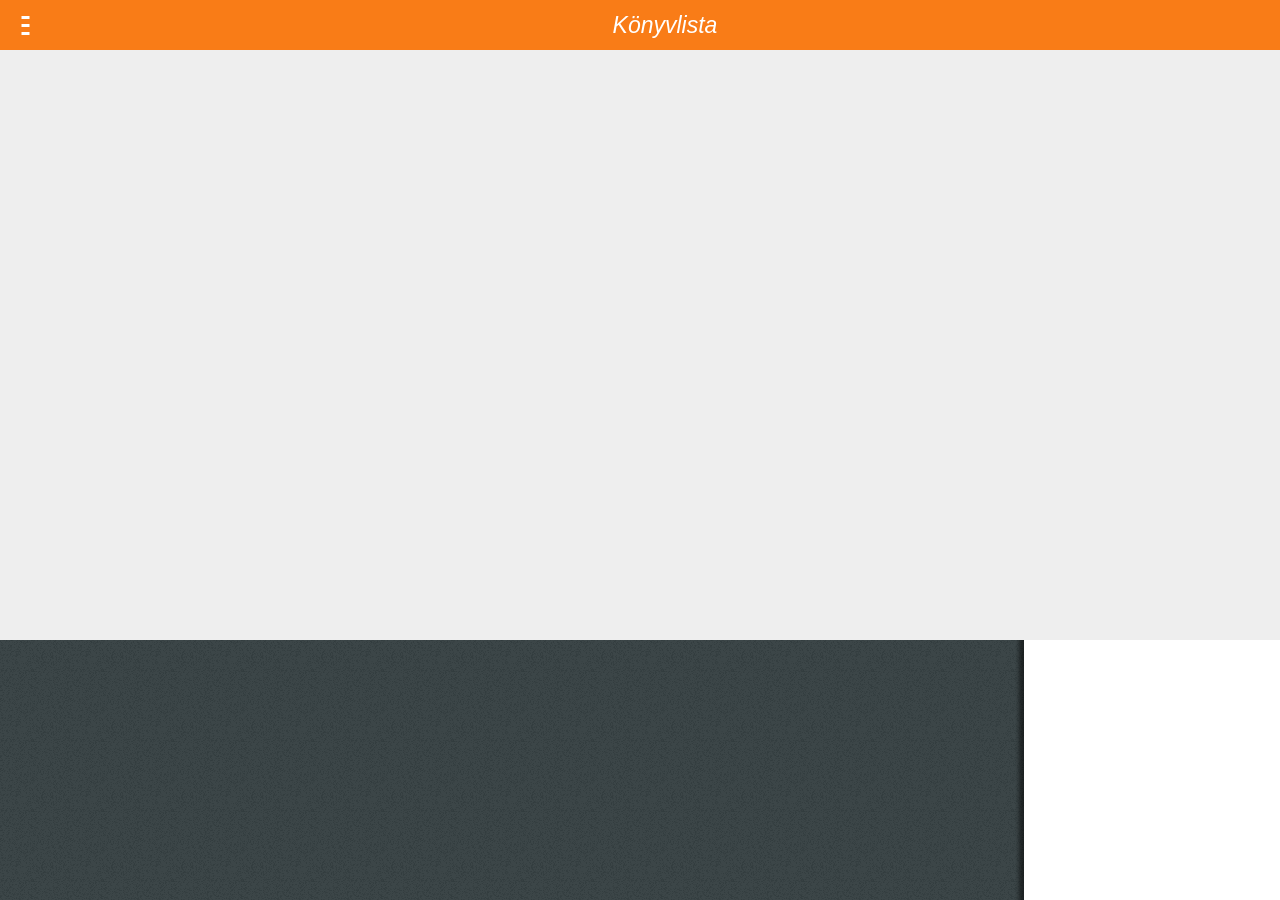
<file: index.html>
<!DOCTYPE html>
<html>
  <head>
    <meta charset="utf-8">
    <meta name="viewport" content="width=device-width, initial-scale=1">
    <title>Könyvlista</title>
      <link type="text/css" rel="stylesheet" href="css/headers.css"/>
      <link type="text/css" rel="stylesheet" href="css/drawer.css"/>
      <link type="text/css" rel="stylesheet" href="css/lists.css"/>
      <link type="text/css" rel="stylesheet" href="css/app.css"/>
    <!-- Inline scripts are forbidden in Firefox OS apps (CSP restrictions),
         so we use a script file. -->
    <script src="script/Konyvlista.js"></script>
  </head>
  <body>
      <div>
        <!-- Oldalpanel -->
        <section data-type="sidebar">
            <header>
                <h1>Lehetőségek</em></h1>
            </header>
                <nav>
                    <ul>
                        <li><a href="index.html">Könyvlista</a></li>
                        <li><a href="hozzaadas.html">Könyv hozzáadása</a></li>
                        <li><a href="torles.html">Könyv törlése</a></li>
                        <!--
                        <li><a href="olvasott.html">Olvasott könyvek</a></li>
                        -->
                    </ul>
                </nav>
        </section>
        <section id="drawer" role="region">
            <header>
                <a href="#"><span class="icon icon-menu">hide sidebar</span></a>
                <a href="#drawer"><span class="icon icon-menu">show sidebar</span></a>
                <h1>Könyvlista</h1>
            </header>
            <div role="main">
                <section data-type="list">
                    <ul id="konyvlista" style="height: 600px"></ul>
                </section>
            </div>
        </section>
      </div>
  </body>
</html>
</file>
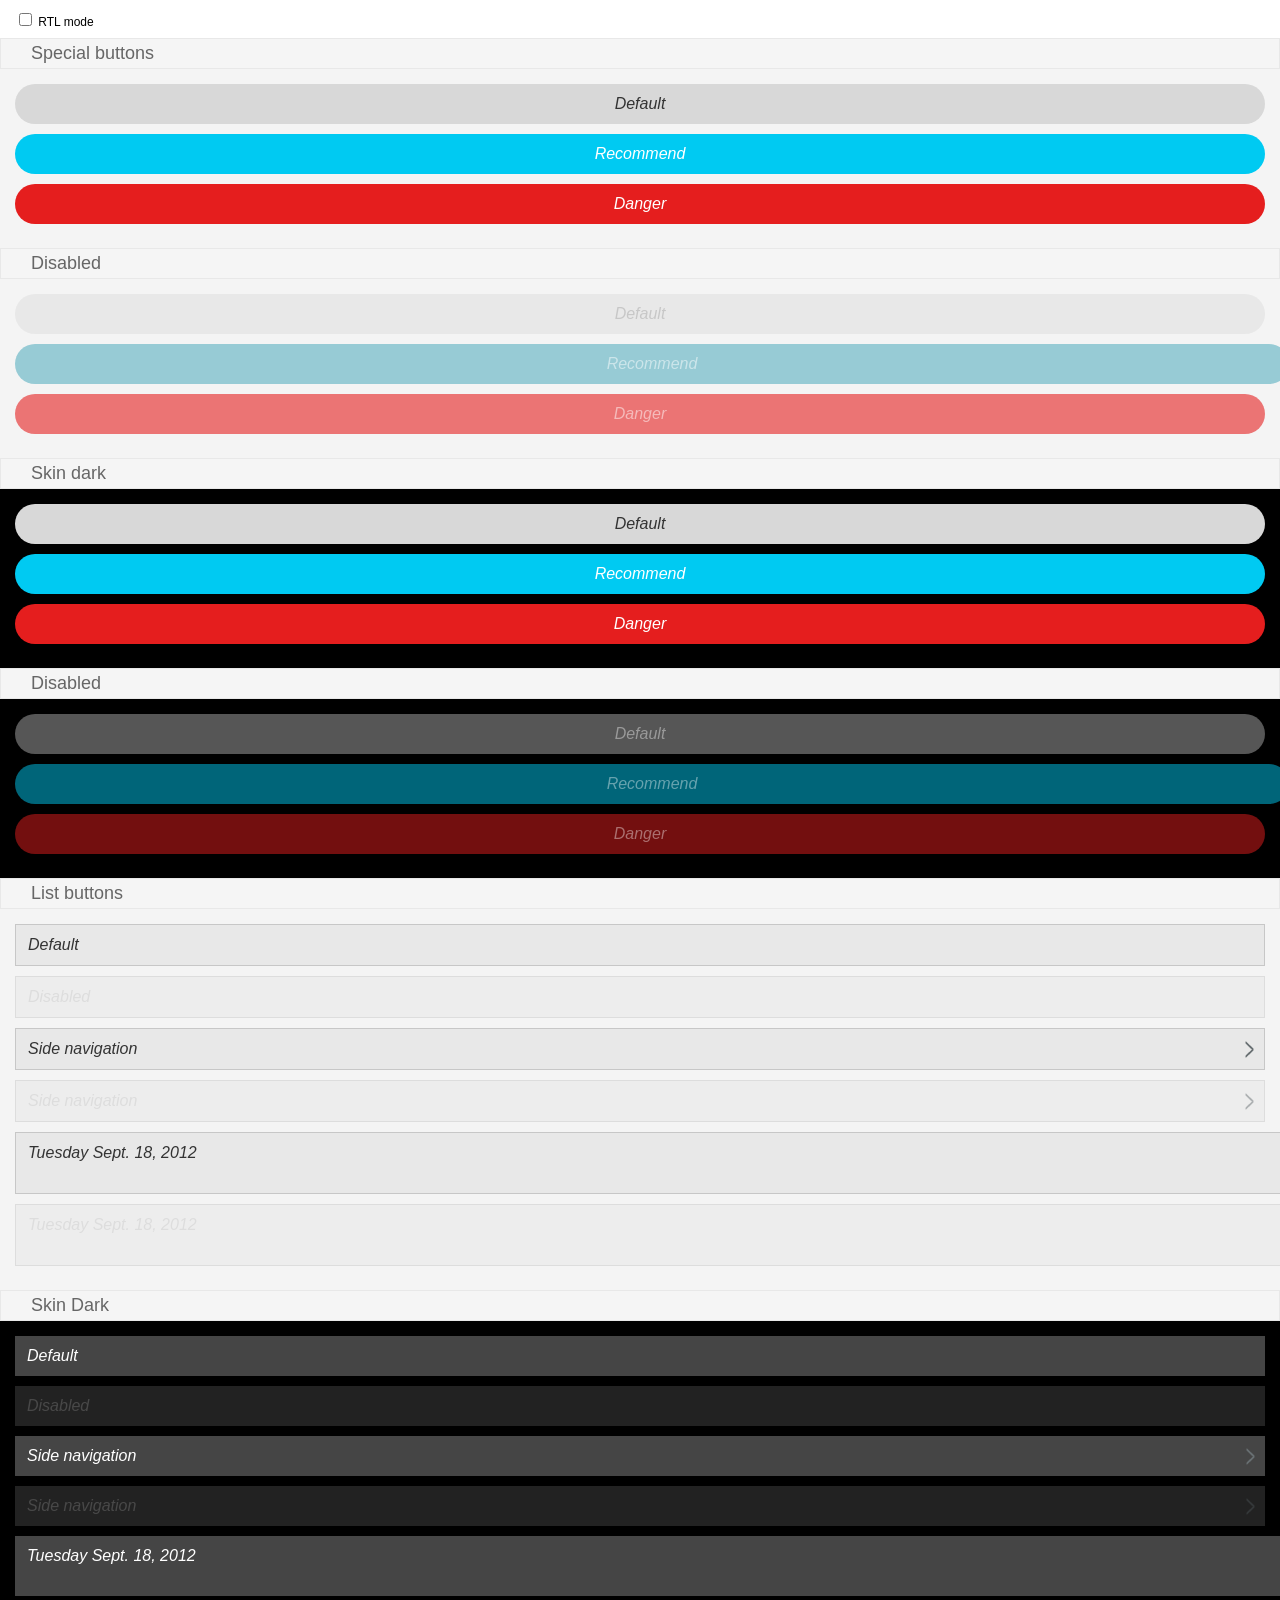
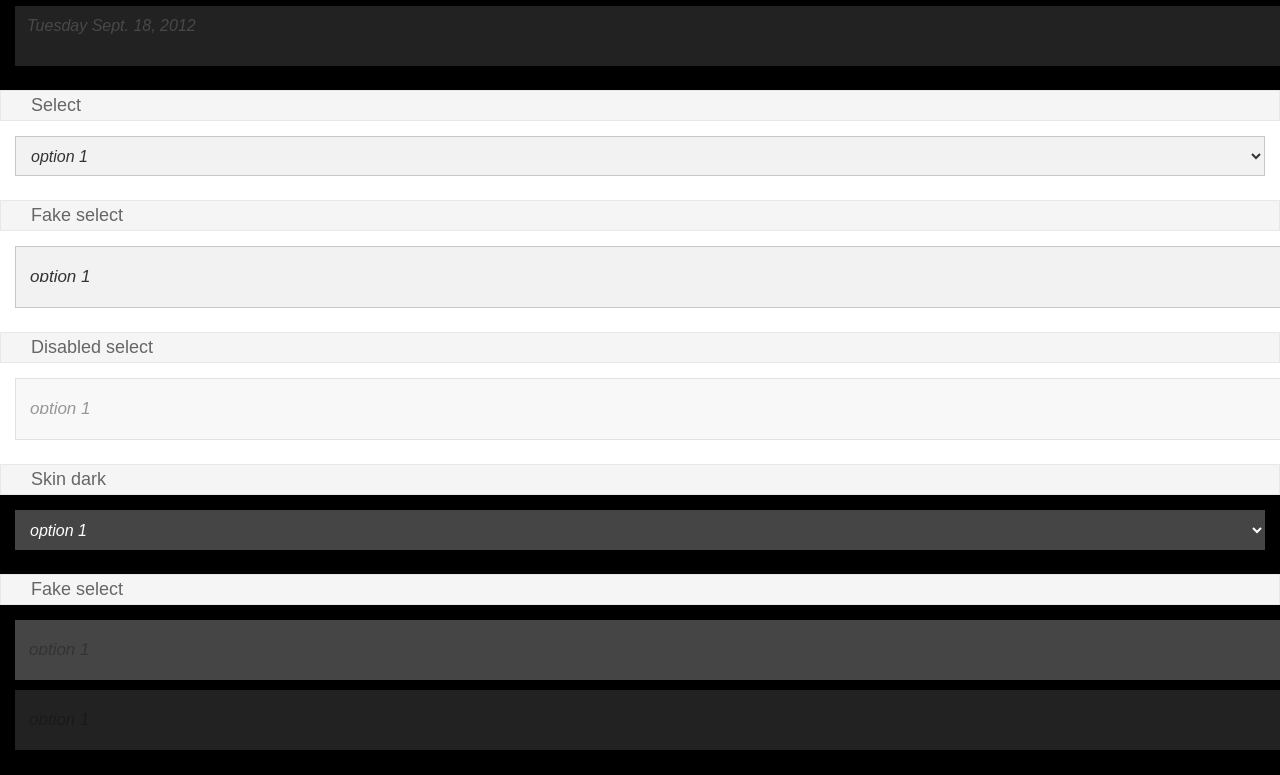
<file: css/buttons/index.html>
<!DOCTYPE html>
<html dir="ltr">
<head>
  <meta charset="utf-8">

  <title>Buttons</title>
  <link rel="stylesheet" href="../buttons.css">

  <!--
    This <style>, <script> and <link> is only used for the example code,
    is no needed for the real case use
  -->
  <style>
    html, body {
      margin: 0;
      padding: 0;
      font-size: 10px;
      background-color: #fff;
    }

    label.bb-docs {
      font-family: sans-serif;
      font-size: 1.2rem;
      margin-left: 1.5rem;
    }

    h2.bb-docs {
      font-size: 1.8rem;
      font-weight: 300;
      color: #666;
      margin: -0.1rem 0 0;
      background-color: #f5f5f5;
      padding: 0.4rem 3rem;
      border: solid 0.1rem #e8e8e8;
      font-family: sans-serif;
    }

    div.bb-docs {
      padding: 1.5rem;
    }

    div.bb-docs.skin-organic {
      background: #f4f4f4;
    }

    div.bb-docs.skin-dark {
      background: #000;
    }

    ul {
      padding: 0;
      margin: 0;
      list-style: none;
    }

    body[role="application"] > [role="region"] {
      height: 100%;
      position: relative;
    }
  </style>
  <script>
    window.onload = function(){
      document.getElementById('dir').checked = false;
    };
  </script>
</head>
<body role="application">
  <p dir="ltr">
    <label class="bb-docs">
      <input id="dir" type="checkbox" checked="false"
        onchange="document.documentElement.dir = this.checked ? 'rtl' : 'ltr'">
      RTL mode
    </label>
  </p>
  <h2 class="bb-docs">Special buttons</h2>
  <div class="bb-docs skin-organic">
    <button>Default</button>
    <button class="recommend">Recommend</button>
    <button class="danger">Danger</button>
   </div>

  <h2 class="bb-docs">Disabled</h2>
  <div class="bb-docs skin-organic">
    <button disabled>Default</button>
    <a href="#" role="button" aria-disabled="true" class="recommend">Recommend</a>
    <button disabled class="danger">Danger</button>
  </div>

  <h2 class="bb-docs">Skin dark</h2>
  <div class="bb-docs skin-dark">
    <button>Default</button>
    <button class="recommend">Recommend</button>
    <button class="danger">Danger</button>
   </div>

  <h2 class="bb-docs">Disabled</h2>
  <div class="bb-docs skin-dark">
    <button disabled>Default</button>
    <a href="#" role="button" aria-disabled="true" class="recommend">Recommend</a>
    <button disabled class="danger">Danger</button>
  </div>

  <h2 class="bb-docs">List buttons</h2>
  <div class="bb-docs skin-organic">
    <ul>
      <li>
        <button>Default</button>
      </li>
      <li>
        <button disabled>Disabled</button>
      </li>
      <li>
        <button class="icon icon-view">
          Side navigation
        </button>
      </li>
      <li>
        <button disabled class="icon icon-view">
          Side navigation
        </button>
      </li>
      <li>
        <a role="button" class="icon icon-dialog">
          Tuesday Sept. 18, 2012
        </a>
      </li>
      <li>
        <a role="button" aria-disabled="true" class="icon icon-dialog">
          Tuesday Sept. 18, 2012
        </a>
      </li>
    </ul>
  </div>

  <h2 class="bb-docs">Skin Dark</h2>
  <div class="bb-docs skin-dark">
    <ul>
      <li>
        <button>Default</button>
      </li>
      <li>
        <button disabled>Disabled</button>
      </li>
      <li>
        <button class="icon icon-view">
          Side navigation
        </button>
      </li>
      <li>
        <button disabled class="icon icon-view">
          Side navigation
        </button>
      </li>
      <li>
        <a role="button" class="icon icon-dialog">
          Tuesday Sept. 18, 2012
        </a>
      </li>
      <li>
        <a role="button" aria-disabled="true" class="icon icon-dialog">
          Tuesday Sept. 18, 2012
        </a>
      </li>
    </ul>
  </div>

  <h2 class="bb-docs">Select</h2>
  <div class="bb-docs">
    <select>
      <option>option 1</option>
      <option>option 2</option>
    </select>
  </div>

  <h2 class="bb-docs">Fake select</h2>
  <div class="bb-docs">
    <ul>
      <li>
        <span class="button icon icon-dialog">
          <select>
            <option>option 1</option>
            <option>option 2</option>
          </select>
        </span>
      </li>
    </ul>
  </div>

  <h2 class="bb-docs">Disabled select</h2>
  <div class="bb-docs">
    <ul>
      <li>
        <span aria-disabled="true" class="button icon icon-dialog">
          <select>
            <option>option 1</option>
            <option>option 2</option>
          </select>
        </span>
      </li>
    </ul>
  </div>

  <h2 class="bb-docs">Skin dark</h2>
  <div class="bb-docs skin-dark">
    <select>
      <option>option 1</option>
      <option>option 2</option>
    </select>
  </div>

  <h2 class="bb-docs">Fake select</h2>
  <div class="bb-docs skin-dark">
    <ul>
      <li>
        <span class="button icon icon-dialog">
          <select>
            <option>option 1</option>
            <option>option 2</option>
          </select>
        </span>
      </li>
      <li>
        <span aria-disabled="true" class="button icon icon-dialog">
          <select>
            <option>option 1</option>
            <option>option 2</option>
          </select>
        </span>
      </li>
    </ul>
  </div>

</body>
</html>
</file>
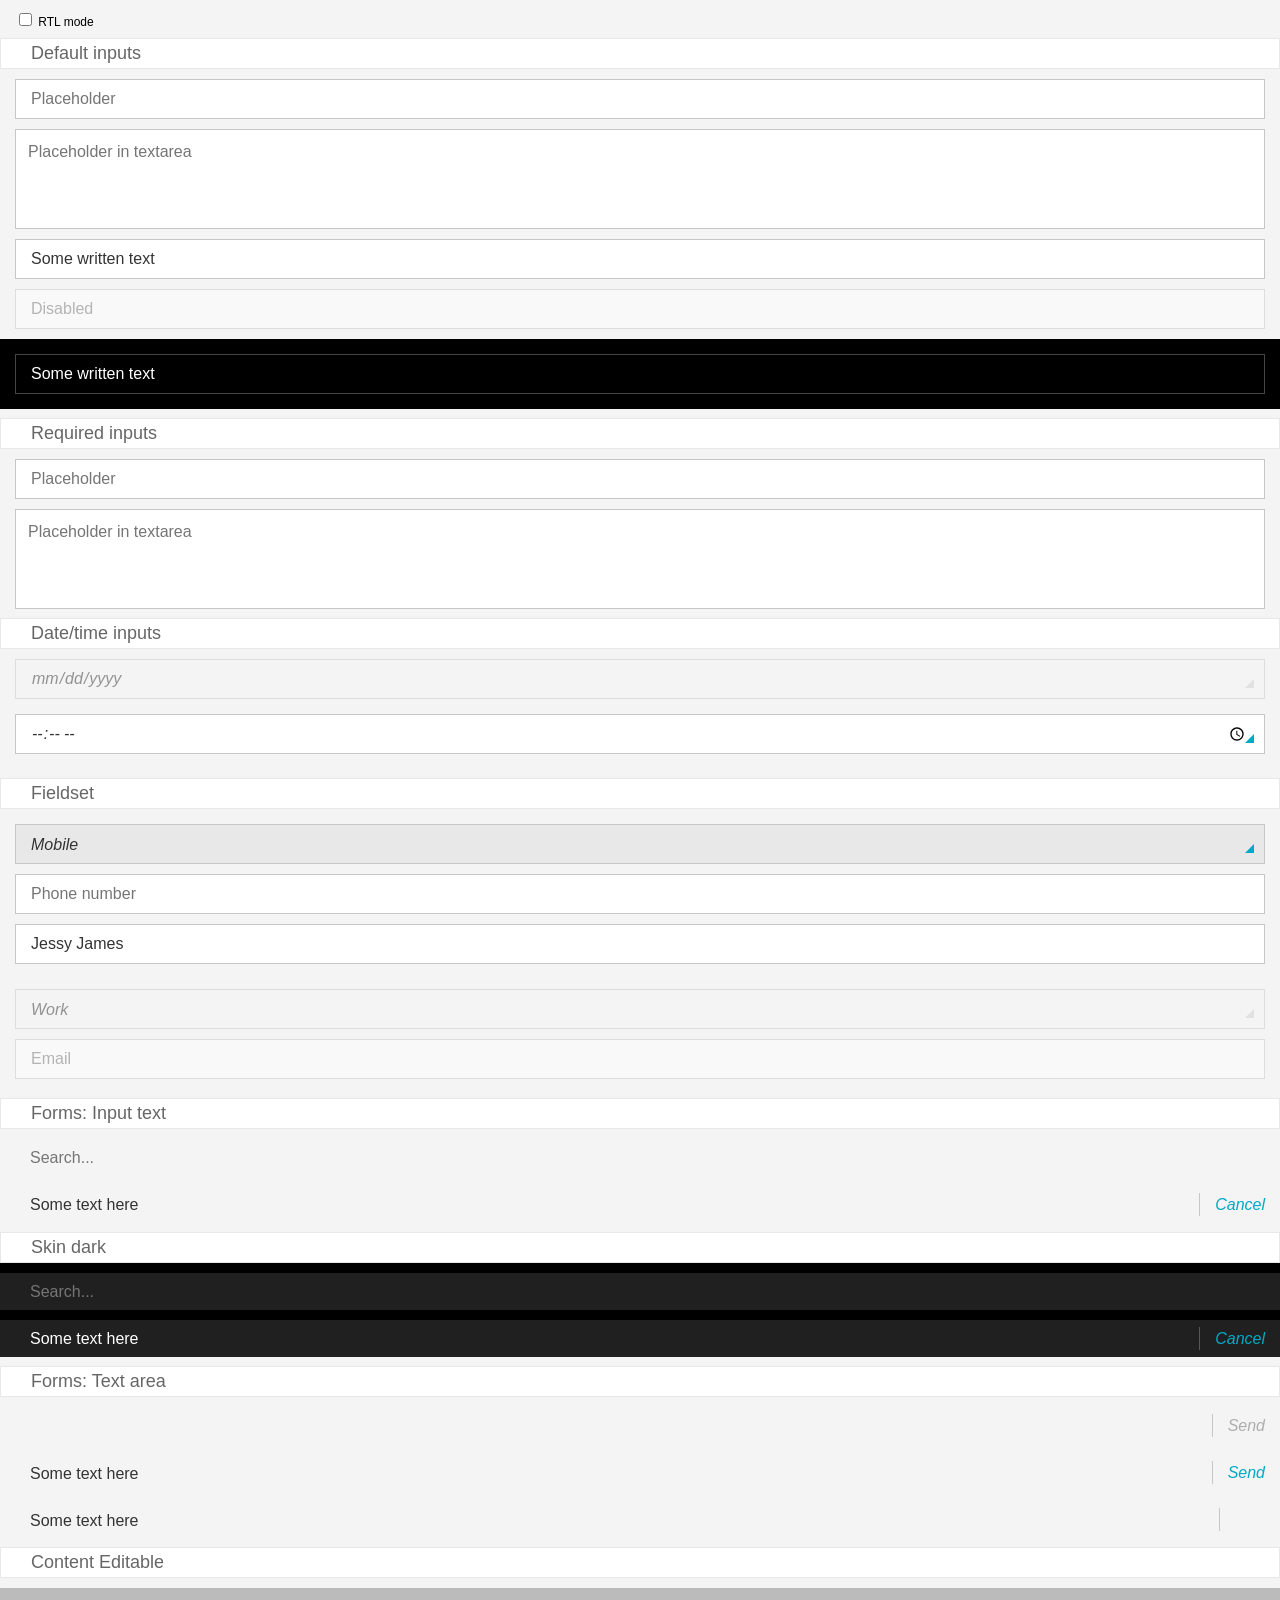
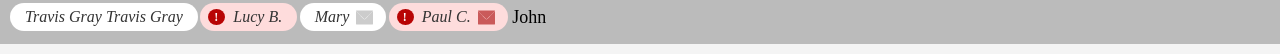
<file: css/input_areas/index.html>
<!DOCTYPE html>
<html dir="ltr">
<head>
  <meta charset="utf-8">

  <title>Input areas</title>
  <link rel="stylesheet" href="../input_areas.css">

  <!--
    This <style>, <script> and <link> is only used for the example code,
    is no needed for the real case use
  -->
  <style>
    html, body {
      margin: 0;
      padding: 0;
      font-size: 10px;
      background-color: #f4f4f4;
    }

    label.bb-docs {
      font-family: sans-serif;
      font-size: 1.2rem;
      margin-left: 1.5rem;
    }

    h2.bb-docs {
      font-family: sans-serif;
      padding: 0.4rem 3rem;
      margin: -0.1rem 0 0;
      border: solid 0.1rem #e8e8e8;
      color: #666;
      font-size: 1.8rem;
      font-weight: 300;
      background-color: #fff;
    }

    form { margin: 1rem 1.5rem; }

    form[role="search"] { margin: 1rem 0; }

    div.skin-dark {
      background: #000;
    }

    div.skin-dark.margins {
      margin: 1rem -1.5rem;
      padding: 1.5rem 1.5rem 0.5rem;
    }

    /**
     *  .bb-editable
     *  Added properties for this example, don't add on app.
     */
    .bb-editable {
      padding: 1.5rem 1rem 0.5rem;
      background: #bbb;
    }

    /**
     *  .icon-email:before
     *  Define the background-image with custom icon for App.
     *  Atention, well need the pseudo-element for compatibility with Building Blocks.
     *
     *  Example:
     *  .icon-mms:before { background-image: url(...); }
     */
    .icon-email:after {
      background-image: url([data-uri]);
    }

    .icon-send {
      background-image: url([data-uri]);
    }

  </style>
  <script>
    window.onload = function(){
      document.getElementById('dir').checked = false;
    };
  </script>
</head>

<body role="application">
  <p dir="ltr">
    <label class="bb-docs">
      <input id="dir" type="checkbox" checked="false"
        onchange="document.documentElement.dir = this.checked ? 'rtl' : 'ltr'">
      RTL mode
    </label>
  </p>
  <h2 class="bb-docs">Default inputs</h2>
  <form>
    <p>
      <input type="text" placeholder="Placeholder">
      <button type="reset">Clear</button>
    </p>

    <p>
      <textarea placeholder="Placeholder in textarea"></textarea>
    </p>

    <p>
      <input type="text" placeholder="Placeholder" value="Some written text" required>
      <button type="reset">Clear</button>
    </p>

    <p>
      <input type="text" placeholder="Disabled" disabled required>
      <button type="reset">Clear</button>
    </p>

    <div class="skin-dark margins">
      <p>
        <input type="text" placeholder="Placeholder" value="Some written text">
        <button type="reset">Clear</button>
      </p>
    </div>
  </form>

  <h2 class="bb-docs">Required inputs</h2>
  <form>
    <p>
      <input type="text" placeholder="Placeholder" required>
      <button type="reset">Clear</button>
    </p>

    <p>
      <textarea placeholder="Placeholder in textarea" required></textarea>
    </p>
  </form>

  <h2 class="bb-docs">Date/time inputs</h2>
  <form>
    <p>
      <input disabled type="date" placeholder="YYYY-MM-DD">
    </p>

    <p>
      <input type="time" placeholder="hh:mm:ss">
    </p>
  </form>

  <h2 class="bb-docs">Fieldset</h2>
  <form>
    <fieldset>
      <legend class="action">Mobile</legend>
      <section>
        <p>
          <input type="tel" placeholder="Phone number">
          <button type="reset">Clear</button>
        </p>
        <p>
          <input type="text" placeholder="Name" value="Jessy James">
          <button type="reset">Clear</button>
        </p>
      </section>
    </fieldset>

    <fieldset disabled>
      <legend>Work</legend>
      <section>
        <p>
          <input type="tel" placeholder="Email">
          <button type="reset">Clear</button>
        </p>
      </section>
    </fieldset>
  </form>

  <h2 class="bb-docs">Forms: Input text</h2>
  <form role="search">
    <p>
      <input type="text" placeholder="Search...">
      <button type="reset">Clear</button>
    </p>
  </form>

  <form role="search">
    <button type="submit">Cancel</button>
    <p>
      <input type="text" placeholder="Search..." value="Some text here">
      <button type="reset">Clear</button>
    </p>
  </form>

  <div class="skin-dark">
  <h2 class="bb-docs">Skin dark</h2>
    <form role="search" class="skin-dark">
      <p>
        <input type="text" placeholder="Search...">
        <button type="reset">Clear</button>
      </p>
    </form>

    <form role="search" class="skin-dark">
      <button type="submit">Cancel</button>
      <p>
        <input type="text" placeholder="Search..." value="Some text here">
        <button type="reset">Clear</button>
      </p>
    </form>
  </div>

  <h2 class="bb-docs">Forms: Text area</h2>
  <form role="search" class="bottom">
    <!-- this button should be enabled after start typing in the input field-->
    <button type="submit" disabled>Send</button>
    <p>
      <textarea></textarea>
    </p>
  </form>

  <form role="search" class="bottom">
    <button type="submit">Send</button>
    <p>
      <textarea>Some text here</textarea>
    </p>
  </form>

  <form role="search" class="bottom">
    <button type="submit" class="icon icon-send">Send</button>
    <p>
      <textarea>Some text here</textarea>
    </p>
  </form>

  <h2 class="bb-docs">Content Editable</h2>
  <ul class="bb-editable">
    <li contenteditable="false">Travis Gray Travis Gray</li>
    <li class="invalid" contenteditable="false">Lucy B.</li>
    <li class="icon icon-email" contenteditable="false">Mary</li>
    <li class="invalid icon icon-email" contenteditable="false">Paul C.</li>
    <li contenteditable="true">John</li>
  </ul>

</body>
</html>
</file>
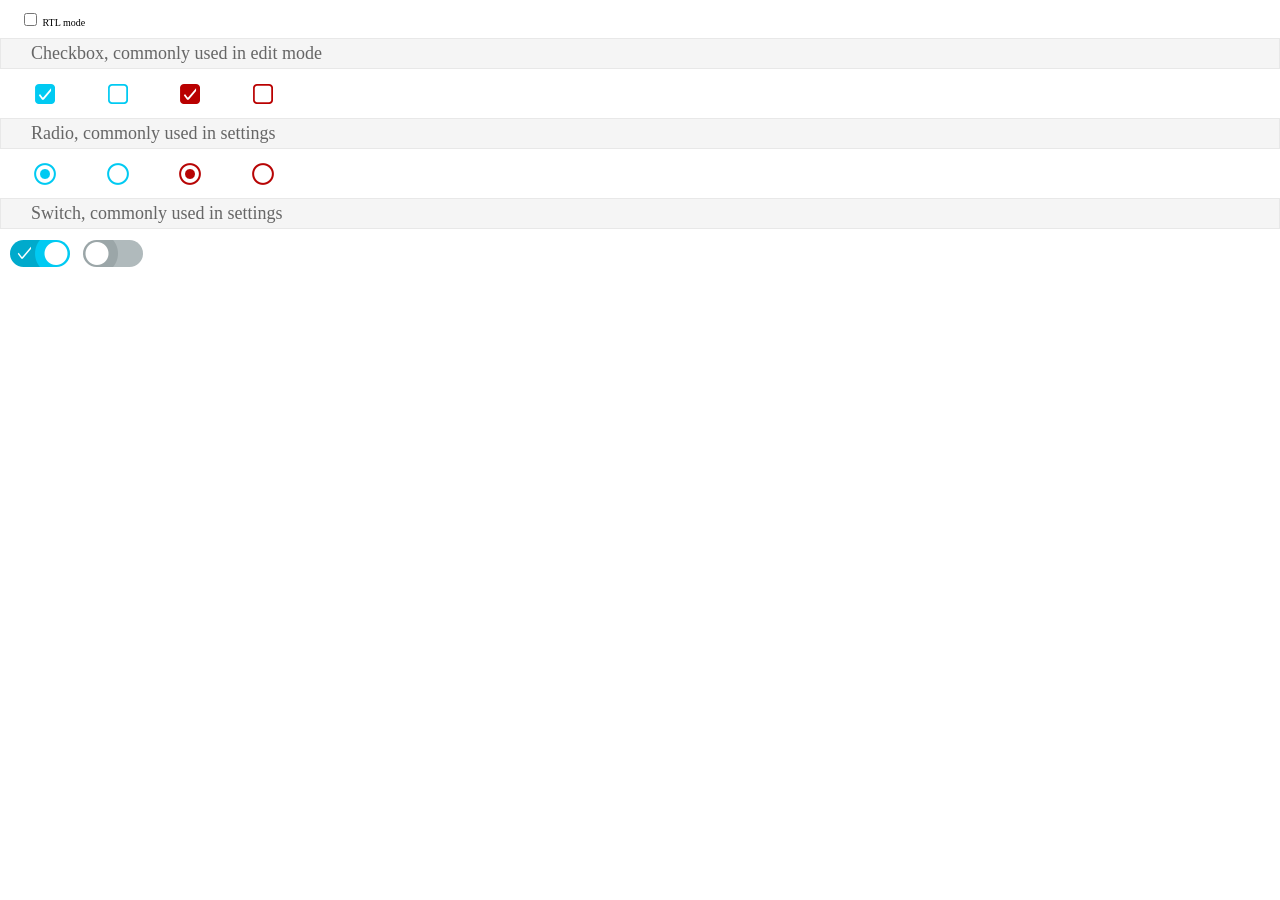
<file: css/switches/index.html>
<!DOCTYPE html>
<html>
<head>
  <meta charset="utf-8">
  <title>Switches</title>
  <meta name="description" content="Activates/Deactivates a given item. It's also used to select an element within a list">
  <link rel="stylesheet" href="../switches.css">
  <!--
    - This <style> element is only used for the example code;
    - it is not required for the real use case.
    -->
  <style type="text/css">
    html, body {
      margin: 0;
      padding: 0;
      font-size: 10px;
      background-color: #fff;
    }
    body {
      background: none;
    }
    h2.bb-docs {
      font-size: 1.8rem;
      font-weight: 300;
      color: #666;
      margin: -1px 0 0;
      background-color: #f5f5f5;
      padding: 0.4rem 0.4rem 0.4rem 3rem;
      border: solid 1px #e8e8e8;
    }
    label {
      margin-left: 2rem;
    }
  </style>
</head>
<body role="application">
  <p dir="ltr">
    <label>
      <input type="checkbox"
        onchange="document.documentElement.dir = this.checked ? 'rtl' : 'ltr'">
      RTL mode
    </label>
  </p>

  <h2 class="bb-docs">Checkbox, commonly used in edit mode</h2>
  <label class="pack-checkbox">
    <input type="checkbox" checked>
    <span></span>
  </label>

  <label class="pack-checkbox">
    <input type="checkbox">
    <span></span>
  </label>

  <label class="pack-checkbox danger">
    <input type="checkbox" checked>
    <span></span>
  </label>

  <label class="pack-checkbox danger">
    <input type="checkbox">
    <span></span>
  </label>

  <h2 class="bb-docs">Radio, commonly used in settings</h2>
  <label class="pack-radio">
    <input type="radio" name="example" checked>
    <span></span>
  </label>

  <label class="pack-radio">
    <input type="radio" name="example">
    <span></span>
  </label>

  <label class="pack-radio danger">
    <input type="radio" name="example2" checked>
    <span></span>
  </label>

  <label class="pack-radio danger">
    <input type="radio" name="example2">
    <span></span>
  </label>

  <h2 class="bb-docs">Switch, commonly used in settings</h2>
  <label class="pack-switch">
    <input type="checkbox" checked>
    <span></span>
  </label>
  
  <label class="pack-switch">
    <input type="checkbox">
    <span></span>
  </label>
</body>
</html>
</file>
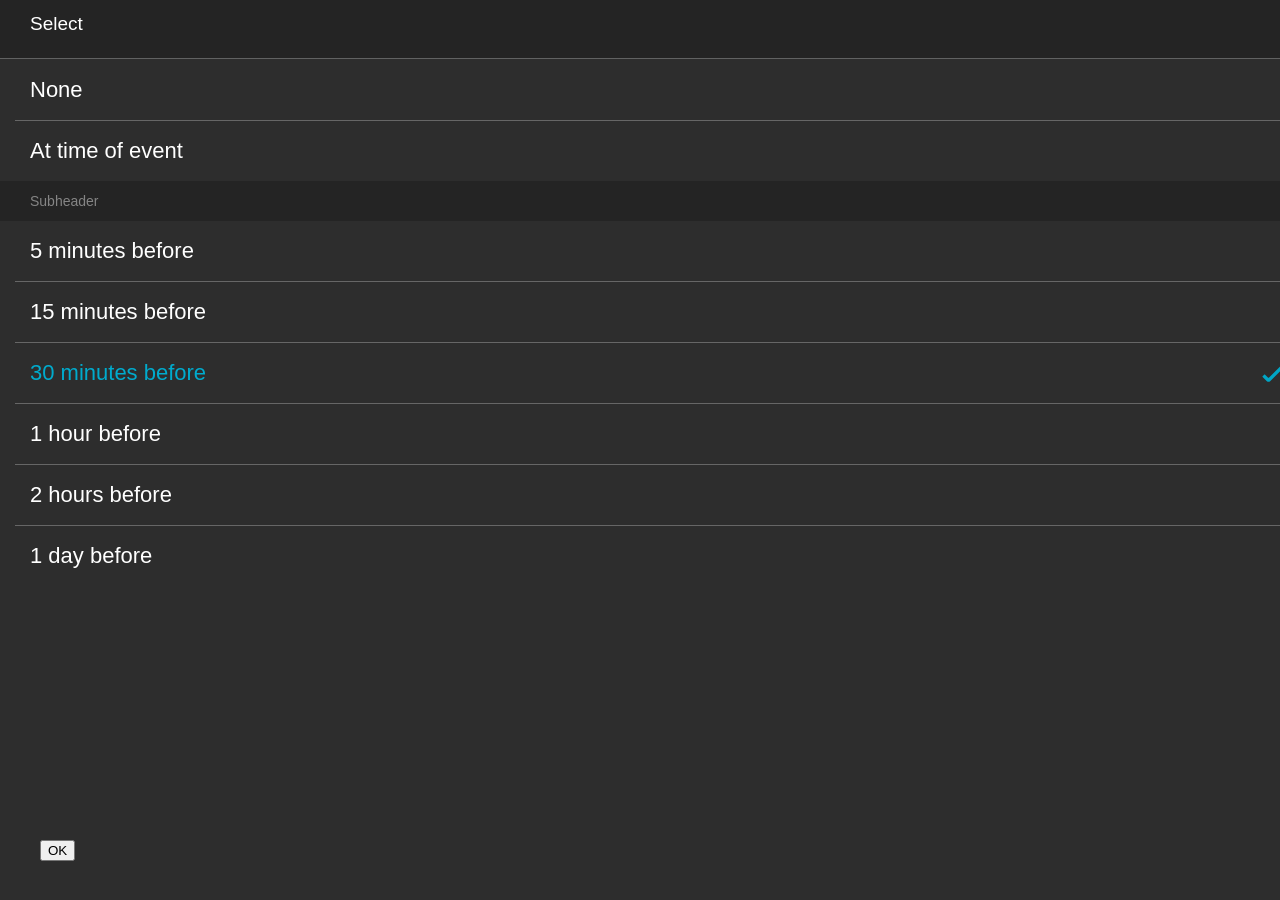
<file: css/value_selector/index.html>
<!DOCTYPE html>
<html>
  <head>
    <meta charset="utf-8">

    <title>Value selector</title>
    <link rel="stylesheet" href="../value_selector.css">

    <!--
      This <style> and <link> is only used for the example code, is no needed for the real case use
    -->
    <style type="text/css">
      html, body { font-size: 10px; margin: 0; padding: 0; }
    </style>

  </head>

  <body>

  <form role="dialog" data-type="value-selector">
    <section class="scrollable">
      <h1>Select</h1>
      <ol role="listbox">
        <li role="option"><label role="presentation"> <span>None</span></label></li>
        <li role="option"><label role="presentation"> <span>At time of event</span></label></li>
        <li role="subheader"><label role="presentation"> <span>Subheader</span></label></li>
        <li role="option"><label role="presentation"> <span>5 minutes before</span></label></li>
        <li role="option"><label role="presentation"> <span>15 minutes before</span></label></li>
        <li role="option" aria-selected="true"><label role="presentation"> <span>30 minutes before</span></label></li>
        <li role="option"><label role="presentation"> <span>1 hour before</span></label></li>
        <li role="option"><label role="presentation"> <span>2 hours before</span></label></li>
        <li role="option"><label role="presentation"> <span>1 day before</span></label></li>
      </ol>
    </section>
    <menu>
      <button class="affirmative full">OK</button>
    </menu>
  </form>

  </body>
</html>
</file>
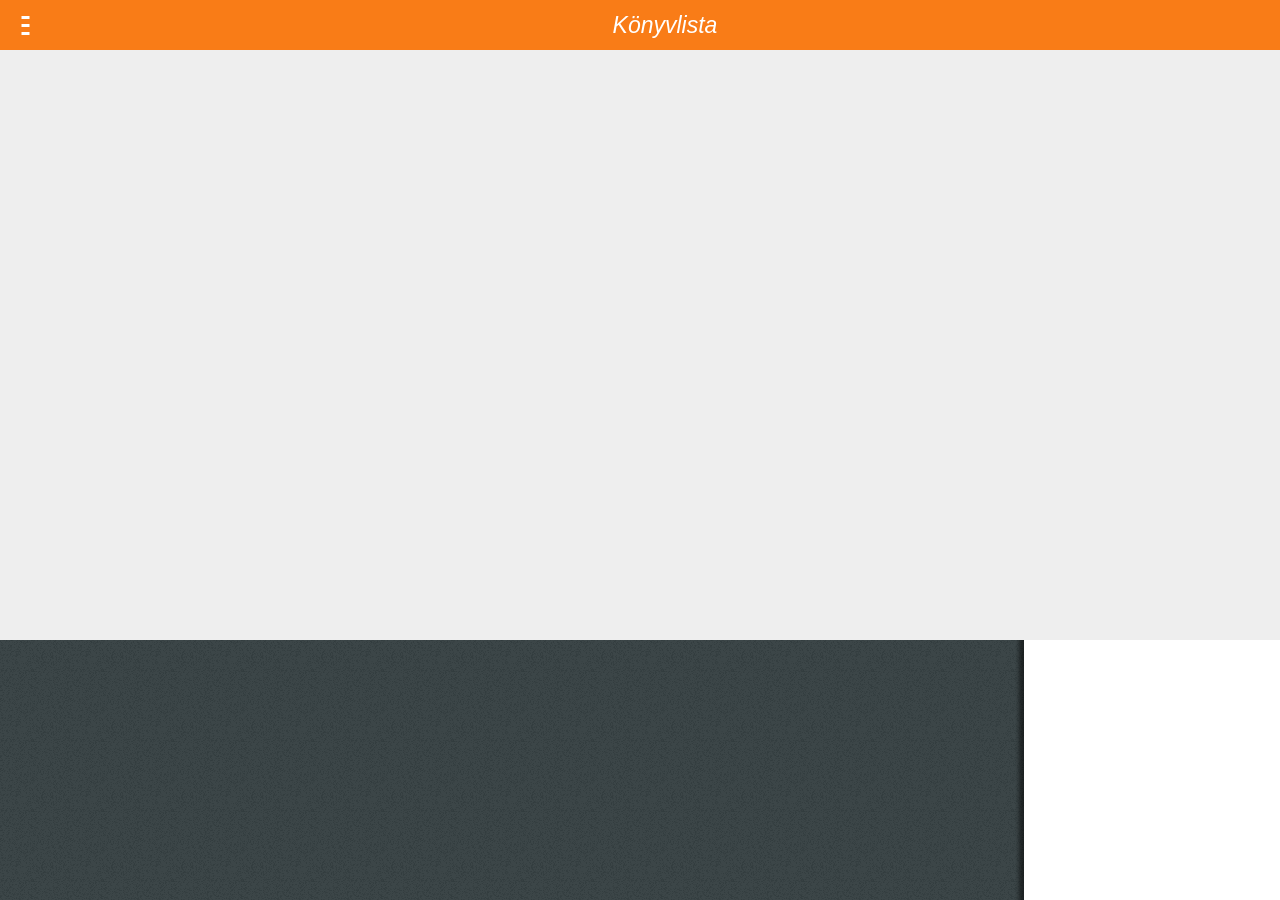
<file: database.html>
<!DOCTYPE html>
<html>
    <head>
        <meta charset="utf-8"/>
        <title>Előkészítés</title>
    </head>
    <body>
        <script type="text/javascript" src="script/database.js"></script>
    </body>
</html>
</file>
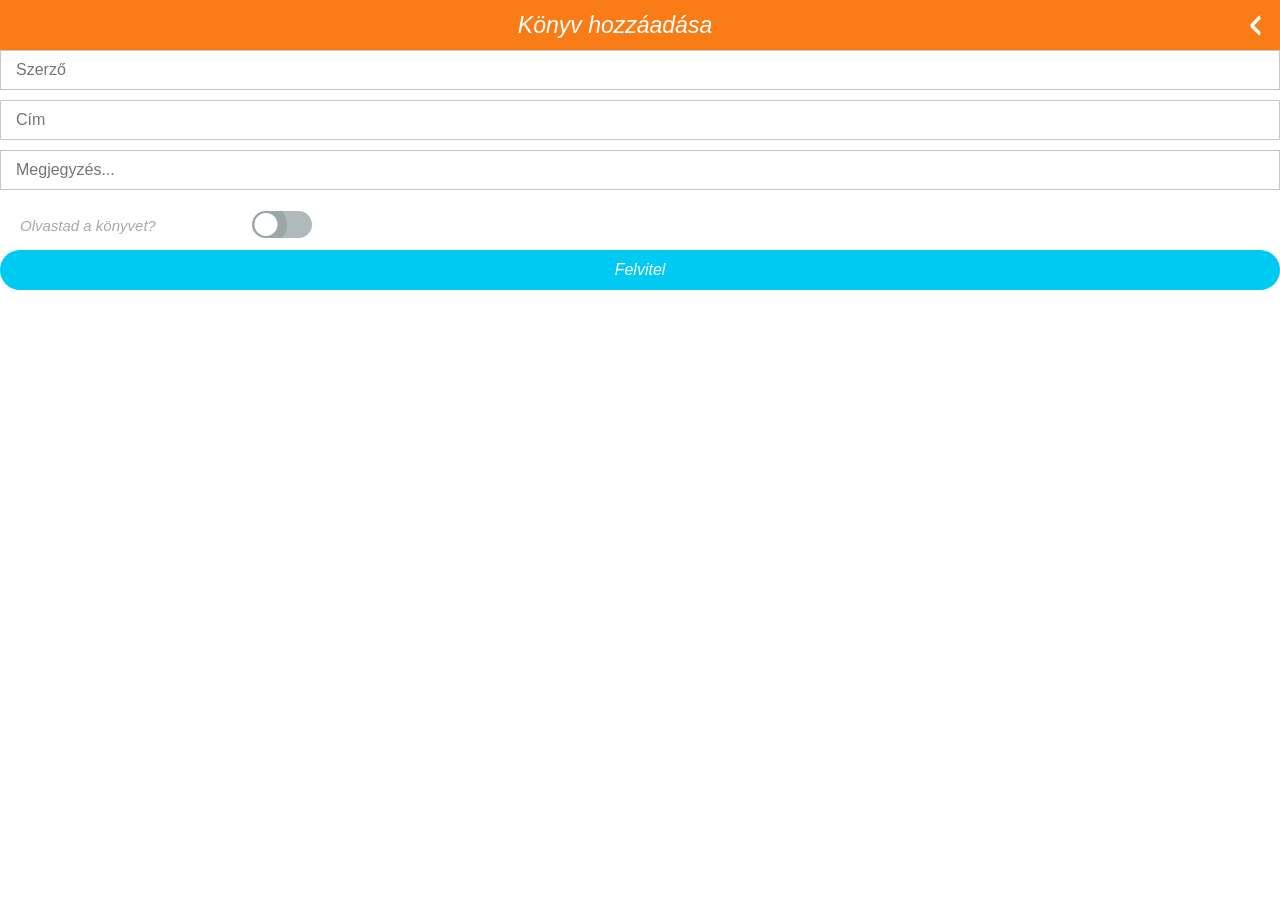
<file: hozzaadas.html>
<!DOCTYPE html>
<html>
  <head>
    <meta charset="utf-8">
    <meta name="viewport" content="width=device-width, initial-scale=1">
    <title>Hozzáadás</title>
    <link type="text/css" rel="stylesheet" href="css/headers.css"/>
    <link type="text/css" rel="stylesheet" href="css/drawer.css"/>
    <link type="text/css" rel="stylesheet" href="css/lists.css"/>
    <link type="text/css" rel="stylesheet" href="css/app.css"/>
    <link type="text/css" rel="stylesheet" href="css/buttons.css"/>
    <link type="text/css" rel="stylesheet" href="css/input_areas.css"/>
    <link type="text/css" rel="stylesheet" href="css/switches.css"/>
    <!-- Inline scripts are forbidden in Firefox OS apps (CSP restrictions),
    so we use a script file. -->
    <script type="text/javascript" src="script/Hozzaadas.js"></script>
    <style type="text/css">
        #olvasott {
            color: #a9a9a9;
            opacity: 1;
            font-style: italic;
            font-weight: 400;
            font-size: 15px;
            margin-top: 5px;
            margin-right: 100px;
            margin-left: 20px;
        }  
    </style>  
  </head>
  <body>
      <section role="region">
            <header>
                <menu type="toolbar">
                    <a href="index.html"><span class="icon icon-back">back</span></a>
                </menu>
                <h1>Könyv hozzáadása</h1>
            </header>
            <div>
                <input id="szerzo" type="text" placeholder="Szerző" value="" />
                <input id="cim" type="text" placeholder="Cím" value="" />
                <input id="megjegyzes" type="text" placeholder="Megjegyzés..." value="" />
                <label id="olvasott">Olvastad a könyvet?</label>
                <label class="pack-switch">
                    <input id="olvasva" type="checkbox">
                    <span></span>
                </label>
                <button id="Felvitel" class="recommend">Felvitel</button>
            </div>
        </section>
  </body>
</html>
</file>
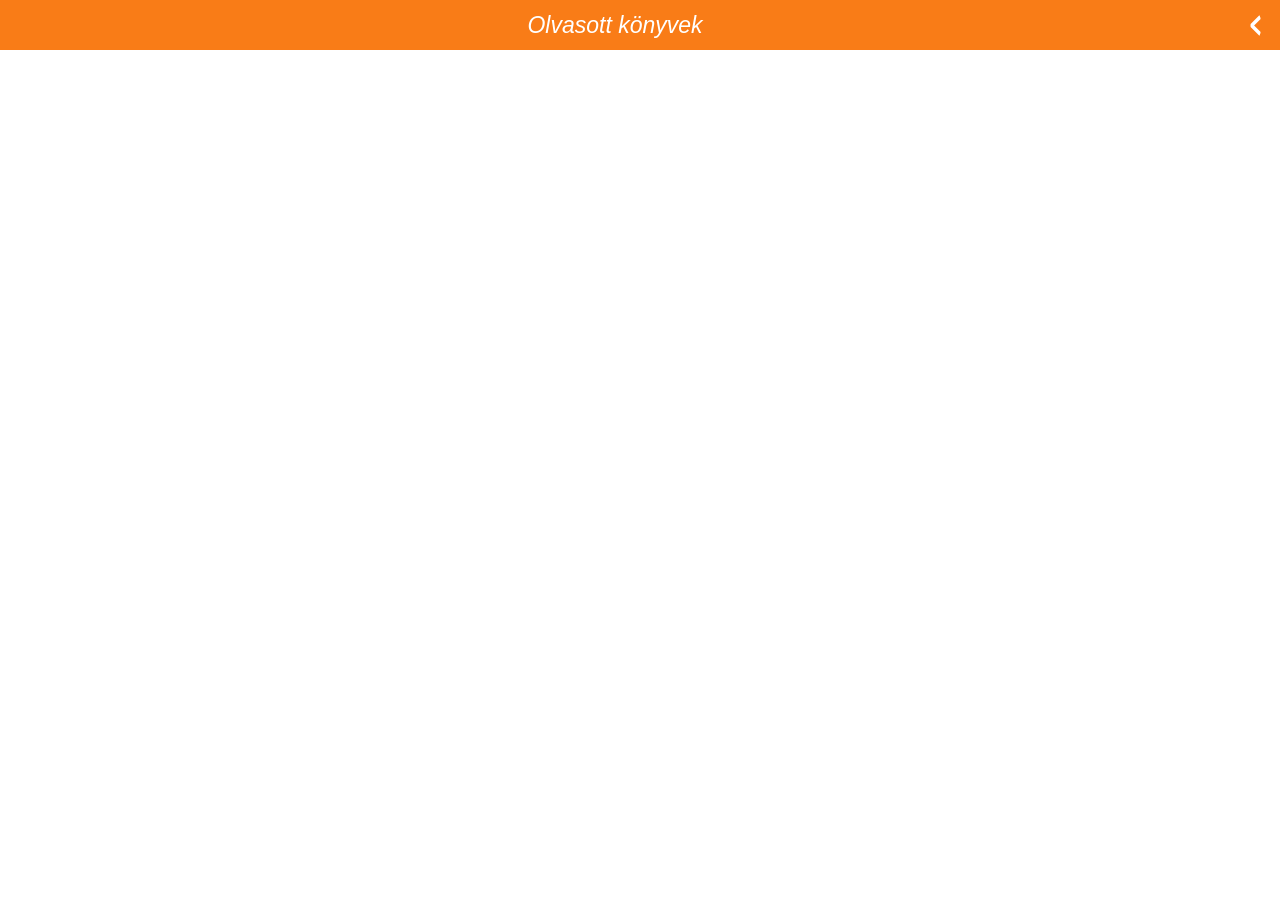
<file: olvasott.html>
<!DOCTYPE html>
<html>
  <head>
    <meta charset="utf-8">
    <meta name="viewport" content="width=device-width, initial-scale=1">
    <title>Könyvlista</title>
      <link type="text/css" rel="stylesheet" href="css/headers.css"/>
      <link type="text/css" rel="stylesheet" href="css/drawer.css"/>
      <link type="text/css" rel="stylesheet" href="css/lists.css"/>
      <link type="text/css" rel="stylesheet" href="css/app.css"/>
    <!-- Inline scripts are forbidden in Firefox OS apps (CSP restrictions),
         so we use a script file. -->
    <script src="script/Olvasott.js"></script>
  </head>
  <body>
      <div>
        <section role="region">
            <header>
                <menu type="toolbar">
                    <a href="index.html"><span class="icon icon-back">back</span></a>
                </menu>
                <h1>Olvasott könyvek</h1>
            </header>
            <div>
                <section data-type="list">
                    <!--
                    <ul id="konyvlista" style="height: 450px"></ul>
                    -->
                    <ul id="konyvlista"></ul>
                </section>
            </div>
        </section>
      </div>
  </body>
</html>
</file>
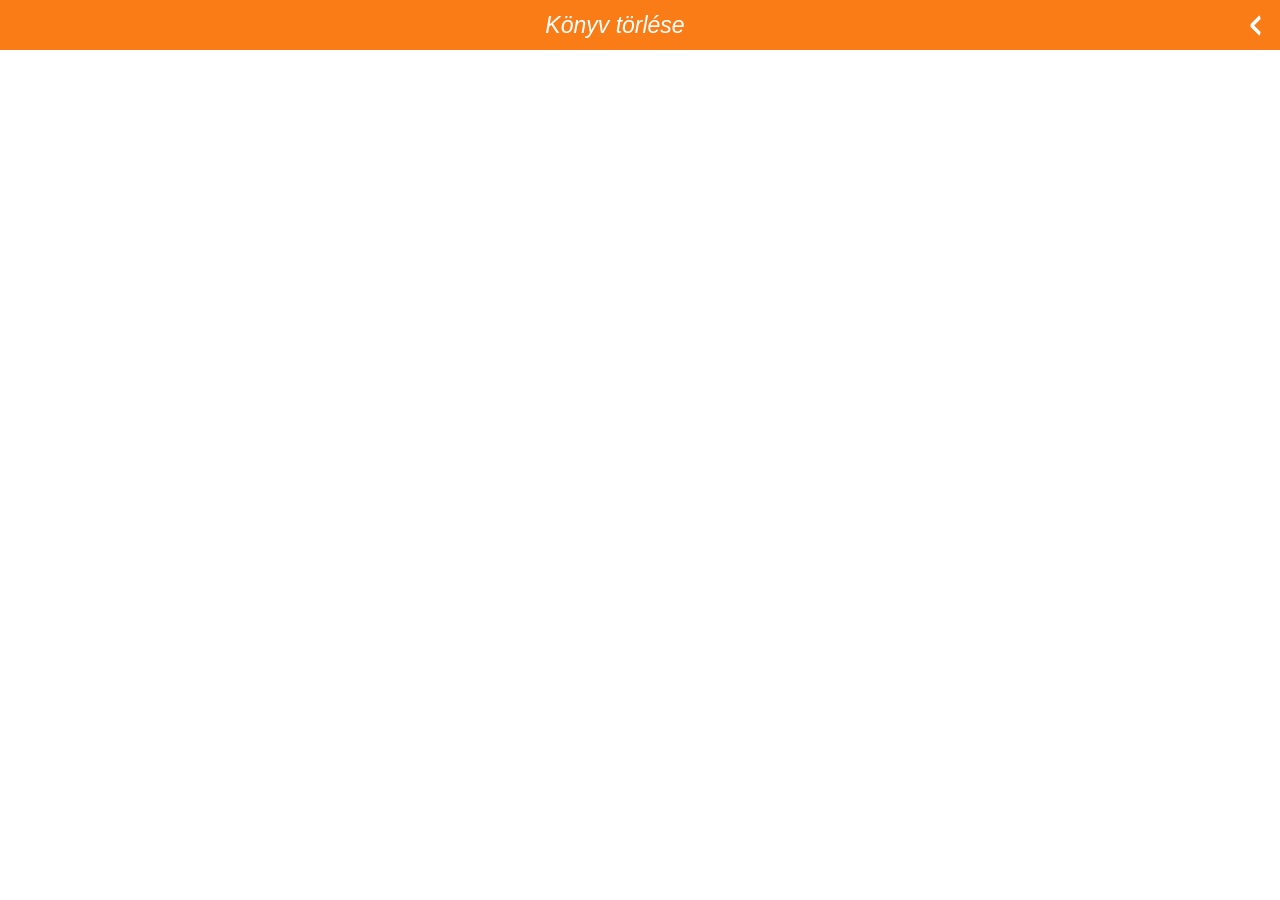
<file: torles.html>
<!DOCTYPE html>
<html>
  <head>
    <meta charset="utf-8">
    <meta name="viewport" content="width=device-width, initial-scale=1">
    <title>Könyvlista</title>
      <link type="text/css" rel="stylesheet" href="css/headers.css"/>
      <link type="text/css" rel="stylesheet" href="css/drawer.css"/>
      <link type="text/css" rel="stylesheet" href="css/lists.css"/>
      <link type="text/css" rel="stylesheet" href="css/app.css"/>
    <!-- Inline scripts are forbidden in Firefox OS apps (CSP restrictions),
         so we use a script file. -->
    <script src="script/Torles.js"></script>
  </head>
  <body>
      <div>
        <section role="region">
            <header>
                <menu type="toolbar">
                    <a href="index.html"><span class="icon icon-back">back</span></a>
                </menu>
                <h1>Könyv törlése</h1>
            </header>
            <div>
                <section data-type="list">
                    <!--
                    <ul id="konyvlista" style="height: 450px"></ul>
                    -->
                    <ul id="konyvlista"></ul>
                </section>
            </div>
        </section>
      </div>
  </body>
</html>
</file>
<file: css/headers.css>
/* -------------------------------------------------------------------
  HEADERS: layout
  Form factor or Skin dependent styles should NOT be defined here.
------------------------------------------------------------------- */

section[role="region"] > header:first-child {
  position: relative;
  display: block;
  z-index: 10;
  padding: 0;
  height: 5rem;
  border: none;
}

section[role="region"] > header:first-child h1 {
  font-size: 2.3rem;
  line-height: 5rem;
  white-space: nowrap;
  text-overflow: ellipsis;
  display: block;
  overflow: hidden;
  margin: 0;
  padding: 0 1rem;
  height: 100%;
  font-weight: 300;
  font-style: italic;
  text-align: center;
}

section[role="region"] > header:first-child h1 em {
  font-weight: 400;
  font-size: 1.5rem;
  line-height: 1em;
  font-style: normal;
}

section[role="region"] > header:first-child menu {
  height: 100%;
  float: right;
  padding: 0;
  margin: 0;
}

/* ----------------------------------
  Buttons
---------------------------------- */

section[role="region"] > header:first-child a,
section[role="region"] > header:first-child button {
  box-sizing: border-box;
  position: relative;
  display: block;
  overflow: hidden;
  float: left;
  min-width: 5rem;
  width: auto;
  height: 5rem;
  border: none;
  background: none;
  padding: 0 1rem;
  margin: 0;
  font-weight: 400;
  font-size: 1.5rem;
  line-height: 5rem;
  border-radius: 0;
  text-decoration: none;
  text-align: center;
  text-shadow: none;
  font-style: italic;
}

/* Pressed state */
section[role="region"] > header:first-child a:focus {
  outline: none;
}

section[role="region"] > header:first-child button::-moz-focus-inner {
  outline: none;
  border: none;
  margin-top: -0.2rem; /* To fix line-height bug (697451) */
  padding: 0;
}

/* Disabled state */
section[role="region"] > header:first-child a[aria-disabled="true"],
section[role="region"] > header:first-child button[disabled] {
  opacity: 0.3;
  pointer-events: none;
}

/* ----------------------------------
  Icons
---------------------------------- */

section[role="region"] > header:first-child .icon {
  display: block;
  width: 3rem;
  height: 5rem;
  background: transparent no-repeat center / 3rem auto;
  font-size: 0;
}

/* ----------------------------------
  Subheader
---------------------------------- */

section[role="region"] > header {
  z-index: 0;
  height: auto;
}

section[role="region"] header h2 {
  margin: 0;
  padding: 0.8rem 3rem;
  font-weight: 400;
  font-size: 1.5rem;
  line-height: 1.8rem;
}

/* ----------------------------------
  right-to-left
---------------------------------- */

html[dir="rtl"] section[role="region"] > header:first-child menu {
  float: left;
}

html[dir="rtl"] section[role="region"] > header:first-child button,
html[dir="rtl"] section[role="region"] > header:first-child a {
  float: right;
}

html[dir="rtl"] section[role="region"] > header:first-child .icon-back {
  transform: rotate(180deg);
}

/* -----------------------------------------------------------------
  HEADER SKIN: default
  Default values in case we are not overriding them using
  class="skin-*"
----------------------------------------------------------------- */

section[role="region"] > header:first-child {
  color: #fff;
  background-color: #f97c17;
}

section[role="region"] > header:first-child h1 {
  color: #fff;
}

section[role="region"] > header:first-child a,
section[role="region"] > header:first-child button {
  color: rgba(0,0,0,0.6);
}

section[role="region"] > header:first-child a:active,
section[role="region"] > header:first-child button:active,
section[role="region"] > header:first-child a:hover,
section[role="region"] > header:first-child button:hover {
  background-color: rgba(0,0,0,0.07);
}

section[role="region"] > header:first-child a:focus,
section[role="region"] > header:first-child button:focus {
  background-color: transparent;
}

/* ----------------------------------
  Icons
---------------------------------- */

section[role="region"] > header:first-child .icon-add {
  background-image: url(headers/images/icons/add.png);
}

section[role="region"] > header:first-child .icon-compose {
  background-image: url(headers/images/icons/compose.png);
}

section[role="region"] > header:first-child .icon-edit {
  background-image: url(headers/images/icons/edit.png);
}

section[role="region"] > header:first-child .icon-send {
  background-image: url(headers/images/icons/send.png);
}

section[role="region"] > header:first-child .icon-close {
  background-image: url(headers/images/icons/close.png);
}

section[role="region"] > header:first-child .icon-back {
  background-image: url(headers/images/icons/back.png);
}

section[role="region"] > header:first-child .icon-menu {
  background-image: url(headers/images/icons/menu.png);
}

section[role="region"] > header:first-child .icon-user {
  background-image: url(headers/images/icons/user.png);
}

section[role="region"] > header:first-child .icon-up {
  background-image: url(headers/images/icons/up.png);
}

section[role="region"] > header:first-child .icon-down {
  background-image: url(headers/images/icons/down.png);
}

section[role="region"] > header:first-child .icon-options {
  background-image: url(headers/images/icons/options.png);
}

/* ----------------------------------
  Subheader
---------------------------------- */

section[role="region"] header h2 {
  color: #424242;
  border-bottom: solid 0.1rem #e6e6e6;
}

/* -----------------------------------------------------------------
  HEADER SKIN: comms
  .skin-comms will override default values
----------------------------------------------------------------- */

.skin-comms section[role="region"] > header:first-child,
section[role="region"].skin-comms > header:first-child {
  background-color: #00adad;
}

.skin-comms section[role="region"] > header:first-child a,
.skin-comms section[role="region"] > header:first-child button,
section[role="region"].skin-comms > header:first-child a,
section[role="region"].skin-comms > header:first-child button {
  color: rgba(0,0,0,0.5);
}

.skin-comms section[role="region"] > header:first-child a:active,
.skin-comms section[role="region"] > header:first-child button:active,
.skin-comms section[role="region"] > header:first-child a:hover,
.skin-comms section[role="region"] > header:first-child button:hover,
section[role="region"].skin-comms > header:first-child a:active,
section[role="region"].skin-comms > header:first-child button:active,
section[role="region"].skin-comms > header:first-child a:hover,
section[role="region"].skin-comms > header:first-child button:hover {
  background-color: rgba(0,0,0,0.1);
}

.skin-comms section[role="region"] > header:first-child a:focus,
.skin-comms section[role="region"] > header:first-child button:focus,
section[role="region"].skin-comms > header:first-child a:focus,
section[role="region"].skin-comms > header:first-child button:focus {
  background-color: transparent;
}

/* -----------------------------------------------------------------
  HEADER SKIN: dark
  .skin-dark will override default values
----------------------------------------------------------------- */

section[role="region"].skin-dark > header:first-child,
.skin-dark > section[role="region"] > header:first-child {
  background-color: #242d33;
}

.skin-dark section[role="region"] > header:first-child a,
.skin-dark section[role="region"] > header:first-child button,
section[role="region"].skin-dark > header:first-child a,
section[role="region"].skin-dark > header:first-child button {
  color: #00aac5;
}

.skin-dark section[role="region"] > header:first-child a:active,
.skin-dark section[role="region"] > header:first-child button:active,
.skin-dark section[role="region"] > header:first-child a:hover,
.skin-dark section[role="region"] > header:first-child button:hover,
section[role="region"].skin-dark > header:first-child a:active,
section[role="region"].skin-dark > header:first-child button:active,
section[role="region"].skin-dark > header:first-child a:hover,
section[role="region"].skin-dark > header:first-child button:hover {
  background-color: rgba(0,0,0,0.4);
}

.skin-dark section[role="region"] > header:first-child a:focus,
.skin-dark section[role="region"] > header:first-child button:focus,
section[role="region"].skin-dark > header:first-child a:focus,
section[role="region"].skin-dark > header:first-child button:focus {
  background-color: transparent;
}

section[role="region"].skin-dark header h2,
.skin-dark > section[role="region"] header h2 {
  background-color: #2c353b;
  color: #fff;
  border: none;
}

/* -----------------------------------------------------------------
  HEADER SKIN: organic
  .skin-organic will override default values
----------------------------------------------------------------- */

section[role="region"].skin-organic > header:first-child,
.skin-organic section[role="region"] > header:first-child {
  color: #868692;
  background-color: #f4f4f4;
}

section[role="region"].skin-organic > header:first-child h1,
.skin-organic section[role="region"] > header:first-child h1 {
  color: #868692;
}

section[role="region"].skin-organic > header:first-child a,
section[role="region"].skin-organic > header:first-child button,
.skin-organic section[role="region"] > header:first-child a,
.skin-organic section[role="region"] > header:first-child button {
  color: #00aac5;
}

section[role="region"].skin-organic > header:first-child a:focus,
section[role="region"].skin-organic > header:first-child button:focus,
.skin-organic section[role="region"] > header:first-child a:focus,
.skin-organic section[role="region"] > header:first-child button:focus {
  background-color: transparent;
}

/* ----------------------------------
  Icons
---------------------------------- */

section[role="region"].skin-organic > header:first-child .icon-back,
.skin-organic section[role="region"] > header:first-child .icon-back {
  background-image: url(headers/images/icons/organic/back.png);
}

section[role="region"].skin-organic > header:first-child .icon-close,
.skin-organic section[role="region"] > header:first-child .icon-close {
  background-image: url(headers/images/icons/organic/close.png);
}

section[role="region"].skin-organic > header:first-child .icon-add,
.skin-organic section[role="region"] > header:first-child .icon-add {
  background-image: url(headers/images/icons/organic/add.png);
}

section[role="region"].skin-organic > header:first-child .icon-edit,
.skin-organic section[role="region"] > header:first-child .icon-edit {
  background-image: url(headers/images/icons/organic/edit.png);
}

/* ----------------------------------
  Subheader
---------------------------------- */

section[role="region"].skin-organic header h2,
.skin-organic section[role="region"] header h2 {
  background-color: #e7e7e7;
  color: #4d4d4d;
  border: none;
}
</file>
<file: css/drawer.css>
/* ----------------------------------
* Drawer
* ---------------------------------- */

/* Main region */
section[role="region"] {
  width: 100%;
  transition: all 0.25s ease;
  position: relative;
  z-index: 100;
}

section[role="region"]:target {
  transform: translateX(80%);
}

/* Hide anchor to change target */
section[role="region"] > header:first-child > a:first-of-type {
  display: none;
}
section[role="region"]:target > header:first-child > a:first-of-type {
  display: block;
}
section[role="region"] > header:first-child > a:last-of-type {
  display: block;
}
section[role="region"]:target > header:first-child > a:last-of-type {
  display: none;
}


/* Sidebar */
section[data-type="sidebar"] {
  position: absolute;
  width: 80%;
  background: url(drawer/images/ui/pattern.png) repeat;
  height: 100%;
  top: 0;
  left: 0;
  overflow: hidden;
}

/* Sidebar header */
section[data-type="sidebar"] > header {
  position: relative;
  z-index: 10;
  height: 5rem;
  color: #fff;
  background: url(drawer/images/ui/header.png) repeat-x left bottom / 100% auto;
}

section[data-type="sidebar"] > header:after {
  content: "";
  height: 0.3rem;
  position: absolute;
  top: 100%;
  left: 0;
  right: 0;
  background: url(drawer/images/ui/shadow_header.png) repeat-x left top;
  background-size: auto 100%;
}

section[data-type="sidebar"] > header h1 {
  font-size: 2.2rem;
  line-height: 4.8rem;
  text-align: left;
  white-space: nowrap;
  text-overflow: ellipsis;
  display: block;
  overflow: hidden;
  margin: 0 0 0 3rem;
  height: 100%
}

section[data-type="sidebar"] > header h1 em {
  font-weight: bold;
  font-size: 1.5rem;
  line-height: 1em;
}

/* Generic set of actions in toolbar */
section[data-type="sidebar"] > header menu[type="toolbar"] {
  height: 100%;
  float: right;
}

section[data-type="sidebar"] > header menu[type="toolbar"] a,
section[data-type="sidebar"] > header menu[type="toolbar"] button {
  height: 4.9rem;
  line-height: 4.9rem;
  float: left;
  background: none;
  padding: 0 1.75rem;
  -moz-box-sizing: border-box;
  min-width: 5rem;
  text-align: center;
}

section[data-type="sidebar"] > header menu[type="toolbar"] a:last-child,
section[data-type="sidebar"] > header menu[type="toolbar"] button:last-child {
  background: url(drawer/images/ui/separator.png) no-repeat left center / auto 3.1rem;
}

section[data-type="sidebar"] > header menu[type="toolbar"] {
  padding: 0;
  margin: 0;
}

section[data-type="sidebar"] > header a,
section[data-type="sidebar"] > header button {
  border: none;
  background: none;
  padding: 0;
  overflow: hidden;
  font-weight: 600;
  font-size: 1.4rem;
  line-height: 1.1em;
  color: #fff;
}

section[data-type="sidebar"] > header a:first-letter,
section[data-type="sidebar"] > header button:first-letter {
  text-transform: uppercase;
}

/* Icon definitions */
section[data-type="sidebar"] > header .icon {
  display: inline-block;
  width: 3rem;
  height: 4.9rem;
  margin: 0 -1rem;
  background: transparent no-repeat center center / 100% auto;
  font-size: 0;
  overflow: hidden;
  position: relative;
}

section[data-type="sidebar"]:after {
  content: "";
  width: 1rem;
  background: url(drawer/images/ui/shadow.png) right top repeat-y;
  height: 100%;
  position: absolute;
  top: 0;
  right: 0;
  z-index: 5;
}

section[data-type="sidebar"] > nav {
  overflow-y: auto;
  max-height: 100%;
  margin-right: -0.8rem;
}

section[data-type="sidebar"] > nav > h2 {
  font-weight: bold;
  font-size: 1.4rem;
  line-height: 3.3rem;
  text-indent: 3rem;
  color: #fff;
  background: url(drawer/images/ui/pattern_subheader.png) repeat left top;
  border-bottom: 0.1rem solid #596068;
  margin: 0;
  padding-right: 0.8rem;
}

section[data-type="sidebar"] [role="toolbar"] {
  position: absolute;
}

section[data-type="sidebar"] > nav > ul {
  width: 100%;
  margin: 0;
  padding: 0;
}

section[data-type="sidebar"] > nav > ul > li {
  color: #fff;
  list-style: none;
  transition: background 0.2s ease;
}

section[data-type="sidebar"] > nav > ul > li:active {
  background: #00ABCC;
}

section[data-type="sidebar"] > nav > ul > li > a {
  text-decoration: none;
  color: #fff;
  font-size: 1.6rem;
  line-height: 4.35rem;
  border-bottom: 0.1rem solid #596068;
  text-indent: 3rem;
  padding-right: 0.8rem;
  width: 100%;
  -moz-box-sizing: border-box;
  display: block;
  text-overflow: ellipsis;
  white-space: nowrap;
  overflow: hidden;
}

/* RTL View */

html[dir="rtl"] section[role="region"]:target {
  transform: translateX(-80%);
}

/* Sidebar */
html[dir="rtl"] section[data-type="sidebar"] {
  left: auto;
  right: 0;
}

/* Sidebar header */
html[dir="rtl"] section[data-type="sidebar"] > header {
  background-position: right bottom;
}

html[dir="rtl"] section[data-type="sidebar"] > header:after {
  background-position: right top;
}

html[dir="rtl"] section[data-type="sidebar"] > header h1 {
  text-align: right;
  margin: 0 3rem 0 0;
}

/* Generic set of actions in toolbar */
html[dir="rtl"] section[data-type="sidebar"] > header menu[type="toolbar"] {
  float: left;
}

html[dir="rtl"] section[data-type="sidebar"] > header menu[type="toolbar"] a,
html[dir="rtl"] section[data-type="sidebar"] > header menu[type="toolbar"] button {
  float: left;
}

html[dir="rtl"] section[data-type="sidebar"] > header menu[type="toolbar"] a:last-child,
html[dir="rtl"] section[data-type="sidebar"] > header menu[type="toolbar"] button:last-child {
  background-position: right center;
}

html[dir="rtl"] section[data-type="sidebar"]:after {
  background-image: url(drawer/images/ui/shadow_rtl.png);
  background-position: left top;
  left: 0;
  right: auto;
}
html[dir="rtl"] section[data-type="sidebar"] > nav > h2 {
  background-position: right top;
  padding-left: 0.8rem;
  padding-right: auto;
}
</file>
<file: css/lists.css>
/* ----------------------------------
 * Lists
 * ---------------------------------- */
[data-type="list"] {
  font-weight: 400;
  padding: 0 1.5rem;
}

[data-type="list"] ul {
  list-style: none;
  margin: 0;
  padding: 0;
  overflow: hidden;
}

[data-type="list"] strong {
  font-weight: 500;
}

/* Title divisors */
[data-type="list"] header {
  padding: 0 1.5rem;
  margin: 0;
  font-size: 1.6rem;
  height: 3rem;
  line-height: 4rem;
  font-weight: normal;
  color: #ff4e00;
  text-transform: uppercase;
  overflow: hidden;
  text-overflow: ellipsis;
  white-space: nowrap;
}

/* List items */
[data-type="list"] li {
  width: 100%;
  height: 6rem;
  box-sizing: border-box;
  border-bottom: solid 0.1rem #e7e7e7;
  color: #333;
  margin: 0;
  display: block;
  position: relative;
}

[data-type="list"] li:last-child {
  border: none;
}

/* Pressed State */
li a:active {
  background-color: transparent; /* remove default color for active state */
}

[data-type="list"] li > a {
  text-decoration: none;
  color: #333;
  display: block;
  height: 6rem;
  position: relative;
  border: none;
  outline: none;
}

[data-type="list"].active li:after,
[data-type="list"] li > a:after {
  content: "";
  pointer-events: none;
  position: absolute;
  left: -1.5rem;
  top: 0;
  right: -1.5rem;
  bottom: 0;
}

[data-type="list"].active li:active:after,
[data-type="list"] li > a:active:after {
  background-color: rgba(0,213,255,0.3);
}

/* Disabled */
[data-type="list"] li[aria-disabled="true"] {
  pointer-events: none;
  opacity: 0.2;
  border-color: #888;
}

/* Graphic content */
[data-type="list"] aside {
  float: left;
  margin: 0 0.5rem 0 0;
  height: 100%;
  position: relative;
}

[data-type="list"] li > a aside,
[data-type="list"] li > a aside.icon {
  background-color: transparent;
}

[data-type="list"] aside.pack-end {
  float: right;
  margin: 0 0 0 0.5rem;
  text-align: right;
}

[data-type="list"] aside.icon {
  width: 3rem;
  height: 6rem;
  background: #fff no-repeat left center / 100% auto;
  font-size: 0;
  display: block;
  overflow: hidden;
}

[data-type="list"] aside span[data-type=img],
[data-type="list"] aside img {
  display: block;
  overflow: hidden;
  width: 5rem;
  height: 5rem;
  border-radius: 2.5rem;
  margin-top: 0.5rem;
  box-sizing: border-box;
  background: transparent center center / cover;
  position: relative;

  /* Favor performance over quality */
  image-rendering: -moz-crisp-edges;
}

/* Text content */
[data-type="list"] li p {
  white-space: nowrap;
  overflow: hidden;
  text-overflow: ellipsis;
  border: none;
  display: block;
  margin: 0;
  color: #858585;
  font-size: 1.5rem;
  line-height: 2rem;
}

[data-type="list"] li p:first-of-type {
  font-size: 1.8rem;
  line-height: 2.2rem;
  color: #333;
  padding: 1rem 0 0;
}

[data-type="list"] li p:only-child,
[data-type="list"] li p:first-of-type:last-of-type {
  line-height: 4rem;
}

[data-type="list"] li p em {
  font-size: 1.5rem;
  font-style: normal;
}

[data-type="list"] li p time {
  margin-right: 0.3rem;
  text-transform: uppercase;
}

/* Checkable content */
[data-type="list"] li > .pack-checkbox,
[data-type="list"] li > .pack-radio,
[data-type="list"] li > .pack-switch {
  pointer-events: none;
  position: absolute;
  top: -0.1rem;
  bottom: 0;
  right: 0;
  left: -4rem;
  width: auto;
  height: auto;
}

[data-type="list"] li > .pack-checkbox input ~ span:after,
[data-type="list"] li > .pack-radio input ~ span:after,
[data-type="list"] li > .pack-switch input ~ span:after {
  left: 0;
  margin-left: 0;
}

/* Edit mode */
[data-type="list"] [data-type="edit"] li {
  padding-left: 4rem;
}

[data-type="list"] [data-type="edit"] li > .pack-checkbox,
[data-type="list"] [data-type="edit"] li > .pack-radio,
[data-type="list"] [data-type="edit"] li > .pack-switch {
  pointer-events: auto;
  left: 0;
}

[data-type="list"] [data-type="edit"] li > a {
  pointer-events: none;
}

[data-type="list"] [data-type="edit"] li > a:active:after,
[data-type="list"] [data-type="edit"] li > a:hover:after {
  display: none;
}

[data-type="list"] [data-type="edit"] aside.pack-end {
  display: none;
}

/* Themes */
.skin-comms [data-type="list"] header {
  color: #4997a7;
}
</file>
<file: css/app.css>
html, body {
	margin: 0;
	padding: 0;
	font-size: 10px;
	font-family: sans-serif;
	background-color: #fff;
	height: 100%;
	overflow-x: hidden;
}

h2.bb-docs {
	font-size: 1.8rem;
	font-weight: lighter;
	color: #666;
	margin: -0.1rem 0 0;
	background-color: #f5f5f5;
	padding: 0.4rem 0.4rem 0.4rem 3rem;
	border: solid 0.1rem #e8e8e8;
}

section[role="region"] {
	height: 100%;
	line-height: 1em;
	font-size: 2.2rem;
}

div[role="main"] {
	background: #eee;
	height: 590px;
	overflow: hidden;
}

div[role="main"] p {
	margin: 2rem 2.5rem;
}

/* Base icons */
section[data-type="sidebar"] > header .icon.icon-add {
	background-image: url([data-uri]);
}
</file>
<file: css/buttons.css>
/* ----------------------------------
 * Buttons
 * ---------------------------------- */

.button::-moz-focus-inner,
[role="button"]::-moz-focus-inner,
button::-moz-focus-inner {
  border: none;
  outline: none;
}

button,
[role="button"],
.button {
  font-family: sans-serif;
  font-style: italic;
  width: 100%;
  height: 4rem;
  margin: 0 0 1rem;
  padding: 0 1.2rem;
  -moz-box-sizing: border-box;
  display: inline-block;
  vertical-align: middle;
  text-overflow: ellipsis;
  white-space: nowrap;
  overflow: hidden;
  background: #d8d8d8;
  border: none;
  border-radius: 2rem;
  font-weight: normal;
  font-size: 1.6rem;
  line-height: 4rem;
  color: #333;
  text-align: center;
  text-decoration: none;
  outline: none;
}

/* Recommend */
button.recommend,
[role="button"].recommend {
  background-color: #00caf2;
  color: #fff;
}

/* Danger */
button.danger,
.danger[role="button"] {
  background-color: #e51e1e;
  color: #fff;
}

/* Pressed */
button:active,
[role="button"]:active,
.button:active {
  background-color: #b2f2ff;
  color: #fff;
}

/* Pressed with dark skin */
.skin-dark button:active,
.skin-dark [role="button"]:active,
.skin-dark .button:active {
  background-color: #00aacc;
}

/* Disabled */
button[disabled],
[role="button"][aria-disabled="true"],
.button[aria-disabled="true"] {
  background-color: rgba(0,0,0,0.05);
  color: #c7c7c7;
  pointer-events: none;
}

button[disabled].recommend,
[role="button"][aria-disabled="true"].recommend,
.button[aria-disabled="true"].recommend {
  background-color: #97cbd5;
  color: rgba(255,255,255,0.5);
}

button[disabled].danger,
[role="button"][aria-disabled="true"].danger,
.button[aria-disabled="true"].danger {
  background-color: #eb7474;
  color: rgba(255,255,255,0.5);
}

/* Disabled with dark background */
.skin-dark button[disabled],
.skin-dark .button[aria-disabled="true"],
.skin-dark [role="button"][aria-disabled="true"] {
  background-color: #565656;
  color: rgba(255,255,255,0.4);
}

.skin-dark button[disabled].recommend,
.skin-dark .button[aria-disabled="true"].recommend,
.skin-dark [role="button"][aria-disabled="true"].recommend {
  background-color: #006579;
}

.skin-dark button[disabled].danger,
.skin-dark .button[aria-disabled="true"].danger,
.skin-dark [role="button"][aria-disabled="true"].danger {
  background-color: #730f0f;
}

button[disabled]::-moz-selection,
.button[aria-disabled="true"]::-moz-selection,
[role="button"][aria-disabled="true"]::-moz-selection {
  -moz-user-select: none;
}

/* ----------------------------------
 * Buttons inside lists
 * ---------------------------------- */

li button,
li [role="button"],
li .button {
  position: relative;
  text-align: left;
  border: 0.1rem solid #c7c7c7;
  background: rgba(0,0,0,0.05);
  margin: 0 0 1rem;
  overflow: hidden;
  border-radius: 0;
  display: flex;
  height: auto;
  min-height: 4rem;
  text-overflow: initial;
  white-space: normal;
  line-height: 2rem;
  padding: 1rem 1.2rem;
}

/* Press */
li [role="button"]:active:after,
li .button:active:after,
li button:active:after {
  opacity: 0;
}

/* Disabled */
li button:disabled,
li [role="button"][aria-disabled="true"],
li .button[aria-disabled="true"] {
  opacity: 0.5;
}

/* Icons */
li button.icon,
li [role="button"].icon,
li .button.icon {
  padding-right: 4rem;
}

li button.icon:before,
li [role="button"].icon:before,
li .button.icon:before {
  content: "";
  width: 3rem;
  height: 3rem;
  position: absolute;
  top: 50%;
  right: 0.5rem;
  margin-top: -1.5rem;
  background: transparent no-repeat center center / 100% auto;
  pointer-events: none;
}

li button.icon-view:active,
li [role="button"].icon-view:active {
  background-color: #b2f2ff;
}

li button.icon-view:before,
li [role="button"].icon-view:before {
  background-image: url(buttons/images/next.png);
  right: 0;
}

/* Getting more space for text, as icon is shorter */
li button.icon-dialog,
li [role="button"].icon-dialog,
li .button.icon-dialog {
  padding-right: 3rem;
}

li button.icon-dialog:before,
li [role="button"].icon-dialog:before,
li .button.icon-dialog:before {
  width: 0;
  height: 0;
  top: auto;
  right: 0.8rem;
  bottom: 0.5rem;
  border-top: 0.7rem solid transparent;
  border-bottom: 0.7rem solid transparent;
  border-left: 0.7rem solid #00aac5;
  transform: rotate(45deg);
  z-index: 1;
}

li button.icon-dialog:disabled:before,
li [role="button"][aria-disabled="true"].icon-dialog:before,
li .button[aria-disabled="true"].icon-dialog:before {
  border-left: 0.7rem solid #a9a9a9;
}

/* ----------------------------------
 * Theme: Dark
 * ---------------------------------- */

.skin-dark li button,
.skin-dark li [role="button"],
.skin-dark li .button {
  background-color: #454545;
  border: none;
  color: #fff;
  font-weight: normal;
}

.skin-dark li button:active,
.skin-dark li [role="button"]:active {
  background-color: #00aacc;
}

.skin-dark li button.icon-view:active,
.skin-dark li [role="button"].icon-view:active {
  background-color: #00aacc;
}

.skin-dark li button.icon-dialog:active:before,
.skin-dark li [role="button"].icon-dialog:active:before,
.skin-dark li .button.icon-dialog:active:before {
  border-left: 0.7rem solid #b2f2ff;
}

.skin-dark li button:disabled,
.skin-dark li [role="button"][aria-disabled="true"],
.skin-dark li .button[aria-disabled="true"] {
  background-color: #454545;
  opacity: 0.5;
}

/* Inputs inside of .button */
.button input,
body[role="application"] .button input {
  border: 0;
  background: none;
}

/* select */
select {
  width: 100%;
  -moz-box-sizing: border-box;
  font-family: sans-serif;
  font-style: italic;
  font-size: 1.6rem;
  color: #333;
  margin: 0 0 1rem;
  padding: 0 0 0 1.1rem;
  text-overflow: ellipsis;
  white-space: nowrap;
  overflow: hidden;
  height: 4rem;
  border: 0.1rem solid #c7c7c7;
  background: rgba(0,0,0,0.05);
}

.skin-dark select {
  background-color: rgba(87, 87, 87, 0.8);
  border: none;
  color: #fff;
}

/* remove dotted outline */
select:-moz-focusring {
  color: transparent;
  text-shadow: 0 0 0 #333;
}

.skin-dark select:-moz-focusring {
  text-shadow: 0 0 0 #fff;
}

/* Hides dropdown arrow until bug #649849 is fixed */
.button.icon select {
  position: absolute;
  top: -0.6rem;
  left: 0;
  width: calc(100% + 3rem);
  height: 100%;
  margin: 0;
  padding: 0 5rem 0 0;
  text-indent: 0;
  font-weight: 400;
  font-size: 1.7rem;
  /*
    The select element uses the text color to determine the color of the outline.
    We put a text shadow with needed offset and no blur, so that replaces the text.
  */
  color: rgba(0,0,0,0);
  text-shadow: 1rem 0.5rem 0 #333;
  border: none;
  background: none;
}

.button.icon select option {
  color: #000;
  border: 0;
  padding: 0.6rem 1.3rem;
  text-shadow: 0 0 0 rgba(0,0,0,0);
}

.button.icon-dialog {
  overflow: hidden;
}

/******************************************************************************
 * Right-To-Left layout
 */

html[dir="rtl"] li button,
html[dir="rtl"] li a[role="button"],
html[dir="rtl"] li .button {
  text-align: right;
}

html[dir="rtl"] li button.icon,
html[dir="rtl"] li .icon[role="button"],
html[dir="rtl"] li .button.icon {
  padding: 1rem 1.3rem 1rem 4rem;
}

html[dir="rtl"] li button.icon:before,
html[dir="rtl"] li [role="button"].icon:before,
html[dir="rtl"] li .button.icon:before {
  right: auto;
  left: 0.5rem;
}

html[dir="rtl"] li button.icon-dialog,
html[dir="rtl"] li [role="button"].icon-dialog,
html[dir="rtl"] li .button.icon-dialog {
  padding-left: 3rem;
}

html[dir="rtl"] li button.icon-view:before,
html[dir="rtl"] li .icon-view[role="button"]:before {
  left: 0;
  right: auto;
  transform: rotate(180deg);
}

html[dir="rtl"] li button.icon-dialog:before,
html[dir="rtl"] li .icon-dialog[role="button"]:before,
html[dir="rtl"] li .button.icon-dialog:before {
  left: 0.8rem;
  right: auto;
  transform: rotate(135deg);
}

html[dir="rtl"] select {
  padding: 0 1.2rem 0 0; /* .3rem right space because of italic */
  text-align: right;
}

/* Hides dropdown arrow until bug #649849 is fixed */
html[dir="rtl"] .button.icon-dialog select {
  left: auto;
  right: 0.3rem; /* .3rem space because of italic */
  text-indent: 1rem;
  padding: 0 0 0 4rem;
}
</file>
<file: css/input_areas.css>
/* ----------------------------------
* Input areas
* ---------------------------------- */
input[type="text"],
input[type="password"],
input[type="email"],
input[type="tel"],
input[type="search"],
input[type="url"],
input[type="number"],
textarea {
  font-family: sans-serif;
  box-sizing: border-box;
  display: block;
  width: 100%;
  height: 4rem;
  line-height: 4rem;
  resize: none;
  padding: 0 1.5rem;
  font-size: 1.6rem;
  border: 0.1rem solid #c7c7c7;
  border-radius: 0;
  box-shadow: none; /* override the box-shadow from the system (performance issue) */
  color: #333;
  background: #fff;
  margin: 0 0 1rem 0;
}

label:active {
  background-color: transparent;
}

textarea {
  height: 10rem;
  max-height: 10rem;
  line-height: 2rem;
}

input::-moz-placeholder,
textarea::-moz-placeholder {
  color: #a9a9a9;
  opacity: 1;
  font-style: italic;
  font-weight: 400;
}

input[disabled],
textarea[disabled] {
  opacity: 0.5;
}

.skin-dark input[type="text"],
.skin-dark input[type="password"],
.skin-dark input[type="email"],
.skin-dark input[type="tel"],
.skin-dark input[type="search"],
.skin-dark input[type="url"],
.skin-dark input[type="number"],
.skin-dark textarea  {
  color: #fff;
  background-color: transparent;
  border-color: #454545;
}

form p {
  position: relative;
  margin: 0;
}

form p input + button[type="reset"],
form p textarea + button[type="reset"] {
  position: absolute;
  top: 0;
  right: -0.3rem;
  width: 4rem;
  height: 4rem;
  padding: 0;
  border: none;
  font-size: 0;
  opacity: 0;
  pointer-events: none;
  background: url(input_areas/images/clear.png) no-repeat 50% 50% / 2.4rem auto;
}


.skin-dark p input + button[type="reset"],
.skin-dark p textarea + button[type="reset"] {
  background-image: url(input_areas/images/clear_dark.png);
}

/* To avoid colission with BB butons */
li input + button[type="reset"]:after,
li textarea + button[type="reset"]:after {
  background: none;
}

textarea {
  padding: 1.2rem;
}

form p input:focus {
  padding-right: 3rem;
}

form p input:focus + button[type="reset"],
form p textarea:focus + button[type="reset"] {
  opacity: 1;
  pointer-events: all;
}

/* Fieldset */
fieldset {
  position: relative;
  overflow: hidden;
  margin: 1.5rem 0 0 0;
  padding: 0;
  font-size: 2rem;
  line-height: 1em;
  background: none;
  border: 0;
}

fieldset legend,
input[type="date"],
input[type="time"],
input[type="datetime"],
input[type="datetime-local"] {
  border: 0.1rem solid #c7c7c7;
  width: 100%;
  box-sizing: border-box;
  font-family: sans-serif;
  font-style: italic;
  font-size: 1.6rem;
  margin: 0 0 1.5rem;
  padding: 0 1.5rem;
  text-overflow: ellipsis;
  white-space: nowrap;
  overflow: hidden;
  height: 4rem;
  color: #333;
  border-radius: 0;
  background: #fff url(input_areas/images/dialog.svg) no-repeat calc(100% - 1rem) calc(100% - 1rem);
}

fieldset legend {
  margin: 0 0 1rem;
  padding: 1rem 1.5rem 0;
  background-color: rgba(0,0,0,0.05);
}

fieldset[disabled] {
  opacity: 0.5;
  pointer-events: none;
}

.skin-dark fieldset legend,
.skin-dark input[type="date"],
.skin-dark input[type="time"],
.skin-dark input[type="datetime"],
.skin-dark input[type="datetime-local"] {
  color: #fff;
  background-color: transparent;
  border-color: #454545;
}

fieldset[disabled] legend,
input[type="date"][disabled],
input[type="time"][disabled],
input[type="datetime"][disabled],
input[type="datetime-local"][disabled] {
  background-image: url(input_areas/images/dialog_disabled.svg);
  background-color: transparent
}

input[type="date"]:focus,
input[type="time"]:focus,
input[type="datetime"]:focus,
input[type="datetime-local"]:focus {
  box-shadow: none;
  border-bottom-color: #c7c7c7;
}

.skin-dark input[type="date"]:focus,
.skin-dark input[type="time"]:focus,
.skin-dark input[type="datetime"]:focus,
.skin-dark input[type="datetime-local"]:focus {
  box-shadow: none;
  border-bottom-color: #454545;
}

input[type="date"]:active,
input[type="time"]:active,
input[type="datetime"]:active,
input[type="datetime-local"]:active {
  background-color: #b2f2ff;
  color: #fff;
}

.skin-dark input[type="date"]:active,
.skin-dark input[type="time"]:active,
.skin-dark input[type="datetime"]:active,
.skin-dark input[type="datetime-local"]:active {
  background-color: #00aacc;
  background-image: url(input_areas/images/dialog_active.svg);
}


/* fix for required inputs with wrong or empty value e.g. [type=email] */
input:invalid,
textarea:invalid,
.skin-dark input:invalid,
.skin-dark textarea:invalid {
  color: #b90000;
}

input:focus,
textarea:focus,
.skin-dark input:focus,
.skin-dark textarea:focus {
  box-shadow: inset 0 -0.1rem 0 #00caf2;
  border-bottom-color: #00caf2;
}

input:invalid:focus,
textarea:invalid:focus,
.skin-dark input:invalid:focus,
.skin-dark textarea:invalid:focus {
  box-shadow: inset 0 -0.1rem 0 #820000;
  border-bottom-color: #820000;
}

/* Tidy (search/submit) */
form[role="search"] {
  position: relative;
  height: 3.7rem;
  background: #f4f4f4;
}

form[role="search"].skin-dark {
  background: #202020;
}

form[role="search"] p {
  padding: 0 1.5rem 0 3rem;
  overflow: hidden;
  position: relative;
}

form[role="search"] p input,
form[role="search"] p textarea {
  height: 3.7rem;
  border: none;
  background: none;
  padding: 0;
  margin: 0;
  box-shadow: none;
}

form[role="search"] p textarea {
  padding: 1rem 0 0 0;
}

form[role="search"] p input::-moz-placeholder {
  background: url(input_areas/images/search.svg) right -0.5rem center no-repeat;
  background-size: 3rem;
}

form[role="search"].skin-dark p input::-moz-placeholder {
  background-image: url(input_areas/images/search_dark.svg);
}

form[role="search"] p input:focus::-moz-placeholder {
  background: none;
}

form[role="search"] p input:invalid,
form[role="search"] p textarea:invalid,
form[role="search"] p input:focus,
form[role="search"] p textarea:focus {
  border: none;
  box-shadow: none;
}

form[role="search"].skin-dark p input,
form[role="search"].skin-dark p textarea {
  color: #fff;
  background: none;
  box-shadow: none;
}

form[role="search"] button[type="submit"] {
  float: right;
  min-width: 6rem;
  height: 3.7rem;
  padding: 0 1.5rem;
  border: none;
  color: #00aac5;
  font-weight: normal;
  font-size: 1.6rem;
  line-height: 3.7rem;
  width: auto;
  border-radius: 0;
  margin: 0;
  position: relative;
  background-image: none;
  background-color: unset;
  font-style: italic;
  overflow: visible;
}

form[role="search"] button[type="submit"]:after {
  content: "";
  position: absolute;
  left: -0.1rem;
  top: 0.7rem;
  bottom: 0.7rem;
  width: 0.1rem;
  background: #c7c7c7;
}

form[role="search"] button[type="submit"].icon {
  font-size: 0;
  background-repeat: no-repeat;
  background-position: center;
  background-size: 3rem;
}

form[role="search"] p input + button[type="reset"]{
  height: 3.7rem;
  right: 0.5rem;
}

form[role="search"].skin-dark button[type="submit"]:after {
  background-color: #575757;
}

form[role="search"] button[type="submit"] + p > textarea {
  height: 3.7rem;
  line-height: 2rem;
}

form[role="search"] button[type="submit"] + p button {
  height: 3.7rem;
}

form[role="search"].full button[type="submit"] {
  display: none;
}

form[role="search"] button.icon:active,
form[role="search"] button[type="submit"]:active {
  background-color: #b2f2ff;
  color: #fff;
}

form[role="search"].skin-dark button.icon:active,
form[role="search"].skin-dark button[type="submit"]:active {
  background: #00aacc;
}

form[role="search"] button[type="submit"][disabled] {
  color: #adadad;
  pointer-events: none;
}

form button::-moz-focus-inner {
  border: none;
  outline: none;
}

/* .bb-editable - e.g email & SMS recipients */
.bb-editable [contenteditable] {
  display: inline-block;
  box-sizing: border-box;
  position: relative;
  max-width: calc(100% - 1.4rem);
  overflow: hidden;
  padding: 0 1.5rem;
  margin: 0 0 0.6rem 0;
  line-height: 2.8rem;
  border-radius: 1.4rem;
  text-overflow: ellipsis;
  font-size: 1.6rem;
  font-style: italic;
  white-space: nowrap;
  color: #333;
  background: #fff;
}

.bb-editable [contenteditable].icon {
  padding-right: 3.7rem;
}

.bb-editable [contenteditable="false"].invalid {
  background-color: #fedcdc;
  padding-left: 3.3rem;
}

.bb-editable [contenteditable="false"].invalid:before {
    content: "!";
    position: absolute;
    top: 0.6rem;
    left: 0.8rem;
    display: block;
    width: 1.7rem;
    height: 1.6rem;
    padding: 0;
    border-radius: 50%;
    line-height: 1.6rem;
    font-size: 1.2rem;
    text-align: center;
    text-indent: -0.1rem;
    font-style: normal;
    font-weight: 600;
    color: #fff;
    background-color: #b80404;
}

.bb-editable [contenteditable="false"].invalid:hover:before,
.bb-editable [contenteditable="false"].invalid:active:before {
  color: #b2f2ff;
  background-color: #fff;
}

.bb-editable [contenteditable]:hover,
.bb-editable [contenteditable]:active,
.bb-editable [contenteditable].invalid:hover,
.bb-editable [contenteditable].invalid:active {
  color: #fff;
  background-color: #b2f2ff;
}

.bb-editable [contenteditable].icon:after {
  content: "";
  position: absolute;
  top: 0.7rem;
  right: 0;
  width: 3rem;
  height: 3rem;
  background-position: -0.7rem -3.8rem;
  background-repeat: no-repeat;
  background-size: 3rem;
}

.bb-editable [contenteditable].icon:hover:after,
.bb-editable [contenteditable].icon:active:after {
  background-position: -0.7rem -0.8rem;
}

.bb-editable [contenteditable].invalid.icon:after {
  background-position: -0.7rem -6.8rem;
}

.bb-editable [contenteditable].invalid.icon:hover:after,
.bb-editable [contenteditable].invalid.icon:active:after {
  background-position: -0.7rem -0.8rem;
}

.bb-editable [contenteditable="true"],
.bb-editable [contenteditable="true"]:hover,
.skin-comms .bb-editable [contenteditable="true"]:hover {
    padding: 0 0.2rem;
    white-space: normal;
    font-size: 1.8rem;
    font-style: normal;
    color: #000;
    background: none repeat scroll 0 0 transparent;
}

.skin-comms .bb-editable [contenteditable]:hover,
.skin-comms .bb-editable [contenteditable]:active {
  color: #fff;
  background-color: #29bbb5;
}

/******************************************************************************
 * Right-to-Left layout
 */

html[dir="rtl"] ::-moz-placeholder {
  text-align: right;
}

html[dir="rtl"] fieldset legend {
  background: rgba(0,0,0,0.05) url(input_areas/images/dialog_rtl.svg) no-repeat 1rem calc(100% - 1rem);
}

html[dir="rtl"] input[type="date"],
html[dir="rtl"] input[type="time"],
html[dir="rtl"] input[type="datetime"],
html[dir="rtl"] input[type="datetime-local"] {
  background: #fff url(input_areas/images/dialog_rtl.svg) no-repeat 1rem calc(100% - 1rem);
}

html[dir="rtl"] fieldset[disabled] legend,
html[dir="rtl"] input[type="date"][disabled],
html[dir="rtl"] input[type="time"][disabled],
html[dir="rtl"] input[type="datetime"][disabled],
html[dir="rtl"] input[type="datetime-local"][disabled] {
  background-image: url(input_areas/images/dialog_disabled_rtl.svg);
}

html[dir="rtl"] form p input:focus {
  padding: 0 1.5rem 0 3rem;
}

html[dir="rtl"] form p input + button[type="reset"],
html[dir="rtl"] form p textarea + button[type="reset"] {
  right: auto;
  left: -0.3rem;
}

html[dir="rtl"] form[role="search"] p {
  padding: 0 3rem 0 1.5rem;
}

html[dir="rtl"] form[role="search"] p input + button[type="reset"]{
  left: 0.5rem;
}

html[dir="rtl"] form[role="search"] p input::-moz-placeholder {
  background-position: -0.5rem center;
}

html[dir="rtl"] form[role="search"] button[type="submit"] {
  float: left;
}

html[dir="rtl"] form[role="search"] button[type="submit"]:after {
  right: 0;
  left: auto;
}
</file>
<file: css/switches.css>
/* ----------------------------------
 * CHECKBOXES / RADIOS
 * ---------------------------------- */

label.pack-checkbox,
label.pack-radio,
label.pack-switch {
  display: inline-block;
  vertical-align: middle;
  width: 5rem;
  height: 5rem;
  position: relative;
  background: none;
}

label.pack-checkbox input,
label.pack-radio input,
label.pack-switch input {
  margin: 0;
  opacity: 0;
  position: absolute;
  top: 0;
  left: 0;
}

label.pack-checkbox input ~ span:after,
label.pack-radio input ~ span:after {
  content: '';
  position: absolute;
  left: 50%;
  top: 50%;
  margin: -1.1rem 0 0 -1.1rem;
  width: 2.2rem;
  height: 2.2rem;
  pointer-events: none;
}

label.pack-checkbox input ~ span:after {
  background: url(switches/images/check/default.png) no-repeat center top / 2.2rem auto;
}

label.pack-radio input ~ span:after {
  background: url(switches/images/radio/default.png) no-repeat center top / 2.2rem auto;
}

label.pack-checkbox input:checked ~ span:after,
label.pack-radio input:checked ~ span:after,
label.pack-switch input:checked ~ span:after {
  background-position: center bottom;
}

/* 'Dangerous' switches */

label.pack-checkbox.danger input ~ span:after {
  background-image: url(switches/images/check/danger.png);
}

label.pack-radio.danger input ~ span:after {
  background-image: url(switches/images/radio/danger.png);
}


/* ----------------------------------
 * ON/OFF SWITCHES
 * ---------------------------------- */

label.pack-switch input ~ span:after {
  content: '';
  position: absolute;
  right: 0;
  top: 50%;
  width: 6rem;
  margin: -1.4rem 0 0;
  height: 2.7rem;
  pointer-events: none;
  border-radius: 1.35rem;
  overflow: hidden;
  background: #e6e6e6 url(switches/images/switch/background_off.png) no-repeat -3.2rem 0 / 9.2rem 2.7rem;
  transition: background 0.2s ease;
}

/* switch: 'ON' state */
label.pack-switch input:checked ~ span:after {
  background: #e6e6e6 url(switches/images/switch/background.png) no-repeat 0 0 / 9.2rem 2.7rem;
}

/* switch: disabled state */
label.pack-switch input:disabled ~ span:after {
  opacity: 0.4;
}

label.pack-switch input.uninit ~ span:after {
  transition: none;
}

/******************************************************************************
 * Right-To-Left tweaks
 */

html[dir="rtl"] label.pack-checkbox input,
html[dir="rtl"] label.pack-radio input,
html[dir="rtl"] label.pack-switch input {
  left: auto;
  right: 0;
}

html[dir="rtl"] label.pack-checkbox input ~ span:after,
html[dir="rtl"] label.pack-radio input ~ span:after {
  left: auto;
  right: 50%;
  margin-left: auto;
  margin-right: -1.1rem;
}

html[dir="rtl"] label.pack-switch input ~ span:after {
  left: 0;
  right: auto;
}

html[dir="rtl"] label.pack-switch input ~ span:after {
  background-position: 0;
}

/* switch: 'ON' state */
html[dir="rtl"] label.pack-switch input:checked ~ span:after {
  background-image: url(switches/images/switch/background_rtl.png);
  background-position: -3.2rem 0;
}
</file>
<file: css/value_selector.css>
/* ----------------------------------
 * Value selector (Single & Multiple)
 * ---------------------------------- */

/* Main dialog setup */
[role="dialog"][data-type="value-selector"] {
  background: #2d2d2d;
  overflow: hidden;
  position: absolute;
  z-index: 100;
  top: 0;
  left: 0;
  right: 0;
  bottom: 0;
  padding: 0 0 7rem;
  color: #fff;
  font-family: sans-serif;
}

[role="dialog"][data-type="value-selector"] > section {
  padding: 0 1.5rem 0;
  -moz-box-sizing: padding-box;
  width: 100%;
  height: 100%;
}

[role="dialog"][data-type="value-selector"] h1 {
  font-weight: 400;
  font-size: 1.9rem;
  line-height: 4.8rem;
  color: #fff;
  border-bottom: 0.1rem solid #616262;
  background: rgba(0 ,0, 0, .2);
  margin: 0 -1.5rem;
  padding: 0 3rem 1rem;
  height: 4.8rem;
  -moz-box-sizing: border-box;
}

/* Specific component code */
[role="dialog"][data-type="value-selector"] [role="listbox"] {
  position: relative;
  padding: 0;
  margin: 0 -1.5rem;
  max-height: calc(100% - 5rem);
  overflow: auto;
}

[role="dialog"][data-type="value-selector"] [role="listbox"] li {
  margin: 0;
  padding: 0 1.5rem;
  height: auto;
  list-style: none;
  position: relative;
  font-weight: 300;
  font-size: 2.2rem;
  line-height: 3.9rem;
  color: #fff;
  transition: background-color 0.2s ease;
}

[role="dialog"][data-type="value-selector"] [role="listbox"] li:first-child label {
  border-top-color: transparent;
}

[role="dialog"][data-type="value-selector"] [role="listbox"] li label {
  outline: none;
  display: block;
  color: #fff;
  border-top: 0.1rem solid #666;
}

[role="dialog"][data-type="value-selector"] [role="listbox"] li label span {
  display: block;
  padding: 1rem 1.5rem;
  line-height: 4rem;
  word-wrap: break-word;
}

/* Pressed status */
[role="dialog"][data-type="value-selector"] [role="listbox"] li:active {
  background-color: #00ABCC;
}

[role="dialog"][data-type="value-selector"] [role="listbox"] li:active label,
[role="dialog"][data-type="value-selector"] [role="listbox"] li:active + li label {
  border-top-color: transparent;
}

[role="dialog"][data-type="value-selector"] [role="listbox"] li:active label span {
  color: #fff !important;
  background-image: none;
}

/* Subheaders */
[role="dialog"][data-type="value-selector"] [role="listbox"] li[role="subheader"] {
  border: none;
  background-color: #242424;
  pointer-events: none;
  -moz-user-select: none;
}

[role="dialog"][data-type="value-selector"] [role="listbox"] li[role="subheader"] label {
  color: #858585;
  font-size: 1.4rem;
  font-weight: 500;
}

[role="dialog"][data-type="value-selector"] [role="listbox"] li[role="subheader"] label,
[role="dialog"][data-type="value-selector"] [role="listbox"] li[role="subheader"] + li label {
  border: none;
}

[role="dialog"][data-type="value-selector"] [role="listbox"] li[role="subheader"] label span {
  line-height: 2rem;
}

/* Checked status */
[role="dialog"][data-type="value-selector"] [role="listbox"] li[aria-selected="true"] label {
  background: transparent url(value_selector/images/icons/checked.png) right 1.2rem top 50% / 2.1rem no-repeat;
}

[role="dialog"][data-type="value-selector"] [role="listbox"] li[aria-selected="true"] span {
  padding-right: 2.6rem;
  margin-right: 1.2rem;
  color: #00abcd;
}

/* Menu & buttons setup */
.value-selector > [role="dialog"][data-type="value-selector"] menu.value-selector-buttons {
  white-space: nowrap;
  margin: 0;
  padding: 1.5rem;
  background: #4d4d4d;
  display: block;
  overflow: hidden;
  position: absolute;
  left: 0;
  right: 0;
  bottom: 0;
}

.value-selector > [role="dialog"][data-type="value-selector"] menu.value-selector-buttons button::-moz-focus-inner {
  border: none;
  outline: none;
}

.value-selector > [role="dialog"][data-type="value-selector"] menu.value-selector-buttons button {
  width: calc((100% - 1rem) / 2);
  font-family: sans-serif;
  font-style: italic;
  height: 4rem;
  margin: 0 0 1rem;
  padding: 0 1.2rem;
  -moz-box-sizing: border-box;
  display: inline-block;
  vertical-align: middle;
  text-overflow: ellipsis;
  white-space: nowrap;
  overflow: hidden;
  background: #d8d8d8;
  border: none;
  border-radius: 2rem;
  font-weight: normal;
  font-size: 1.6rem;
  line-height: 4rem;
  color: #333;
  text-align: center;
  text-shadow: none;
  text-decoration: none;
  outline: none;
}

/* Affirmative */
.value-selector > [role="dialog"][data-type="value-selector"] menu.value-selector-buttons button.affirmative,
.value-selector > [role="dialog"][data-type="value-selector"] menu.value-selector-buttons button.recommend {
  background-color: #00caf2;
  color: #fff;
}

/* Pressed */
.value-selector > [role="dialog"][data-type="value-selector"] menu.value-selector-buttons button:active {
  background: #00aacc;
  color: #fff;
}

/* Disabled */
[role="dialog"][data-type="value-selector"] > menu.value-selector-buttons > button[disabled] {
  background-color: #565656;
  color: rgba(255,255,255,0.4);
  pointer-events: none;
}

[role="dialog"][data-type="value-selector"] > menu.value-selector-buttons > button[disabled].recommend {
  background-color: #006579;
}

button[disabled]::-moz-selection {
  -moz-user-select: none;
}

.value-selector > [role="dialog"][data-type="value-selector"] menu.value-selector-buttons button:last-child {
  margin-left: 1rem;
}

.value-selector > [role="dialog"][data-type="value-selector"] menu.value-selector-buttons button,
.value-selector > [role="dialog"][data-type="value-selector"] menu.value-selector-buttons button:first-child {
  margin: 0;
}

.value-selector > [role="dialog"][data-type="value-selector"] menu.value-selector-buttons button.full {
  width: 100%;
}

/* Right to left tweaks */
html[dir="rtl"] .value-selector li input:checked + span,
html[dir="rtl"] .value-selector li[aria-selected="true"] span {
  padding-left: 2.6rem;
  padding-right: 1.5rem;
  margin-left: 1.2rem;
  margin-right: 0;
  background-position: 0 50%;
}

html[dir="rtl"] [role="dialog"][data-type="value-selector"] [role="listbox"] li[aria-selected="true"] label {
  background-position: left 1.2rem top 50%;
}

html[dir="rtl"] [role="dialog"][data-type="value-selector"] [role="listbox"] li[aria-selected="true"] span {
  padding-left: 2.6rem;
  padding-right: 0;
}
</file>
